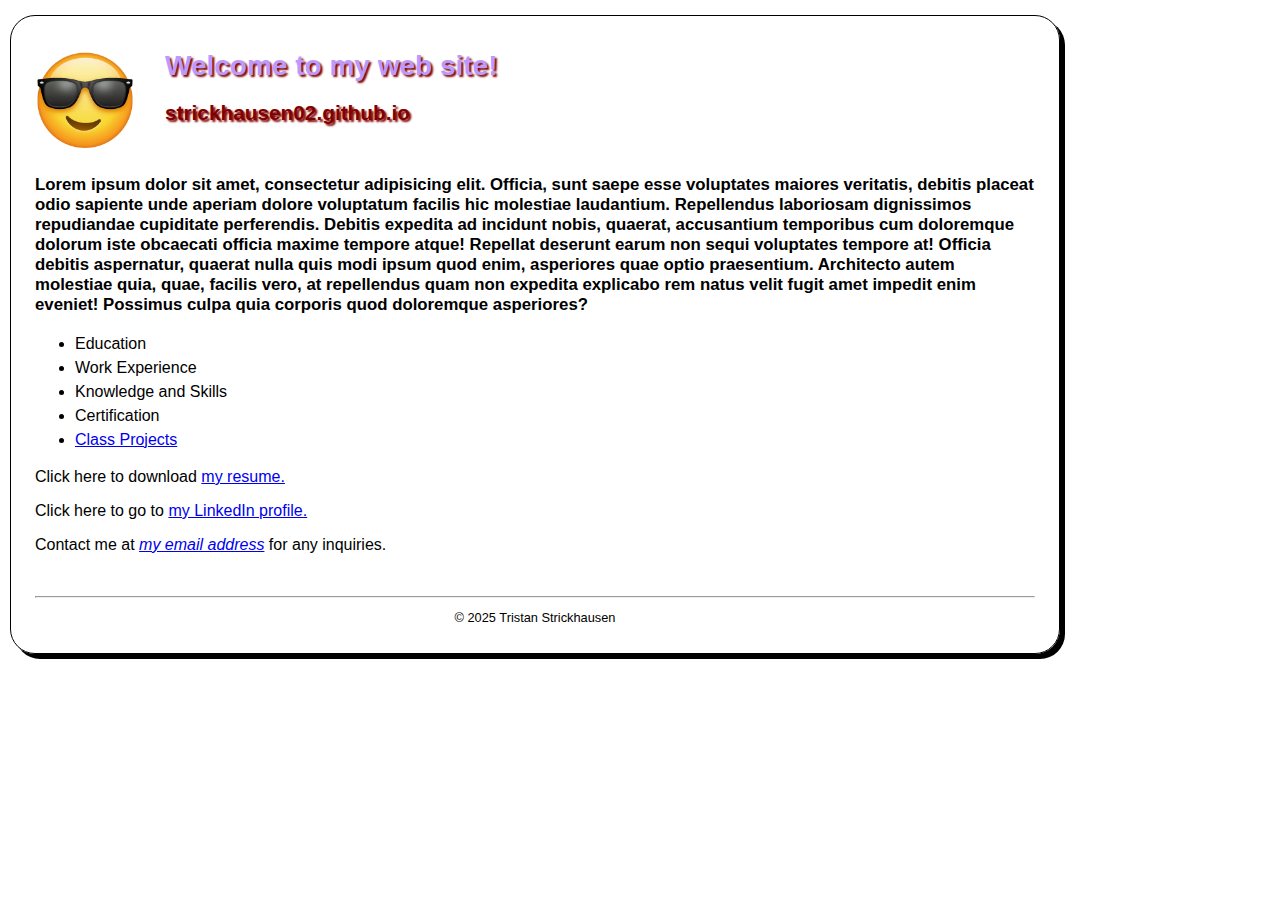
<file: index.html>
<!DOCTYPE html>
<html lang="en">
<head>
    <meta charset="UTF-8">
    <meta name="viewport" content="width=device-width, initial-scale=1.0">
    <meta name="description" content="Tristan Strickhausen's web site at SHSU">
    <meta name="keywords" content="Tristan Strickhausen, mis, coba, SHSU">
    <title>Tristan Strickhausen's web site </title>
    <link rel="stylesheet" href="styles/main.css">
</head>
<body>
    <header>
        <img src="images/sunglasssmiley.webp" alt="Tristan Strickhausen's picture" height="100">
        <h1 class="shadow">Welcome to my web site!</h1>
        <h2 class="shadow">strickhausen02.github.io</h2>
    </header>
    <main>   
        <h3>Lorem ipsum dolor sit amet, consectetur adipisicing elit. Officia, sunt saepe esse voluptates maiores veritatis, debitis placeat odio sapiente unde aperiam dolore voluptatum facilis hic molestiae laudantium. Repellendus laboriosam dignissimos repudiandae cupiditate perferendis. Debitis expedita ad incidunt nobis, quaerat, accusantium temporibus cum doloremque dolorum iste obcaecati officia maxime tempore atque! Repellat deserunt earum non sequi voluptates tempore at! Officia debitis aspernatur, quaerat nulla quis modi ipsum quod enim, asperiores quae optio praesentium. Architecto autem molestiae quia, quae, facilis vero, at repellendus quam non expedita explicabo rem natus velit fugit amet impedit enim eveniet! Possimus culpa quia corporis quod doloremque asperiores?</h3>
        <nav>
            <ul id="list">
                <li> Education</li>
                <li> Work Experience</li>
                <li> Knowledge and Skills</li>
                <li>Certification</li>
                <li><a href="#"> Class Projects</a></li>
            </ul>
        </nav>
     <div class="Contact"
        <p>Click here to download <a href="files/resume.docx">my resume.</a></p>
        <p>Click here to go to <a href="https://www.linkedin.com/in/tristan-strickhausen-ab6433347/" target="_blank">my LinkedIn profile.</a></p>
        <p>Contact me at <em><a href="mailto:strickhausen02@gmail.com">my email address</a></em> for any inquiries.</p>
     </div>
        <br>
        <hr>
    </main>
    <footer>
        <p class="copyright">&copy; 2025 Tristan Strickhausen</p>
    </footer>
</body>
</html>
</file>
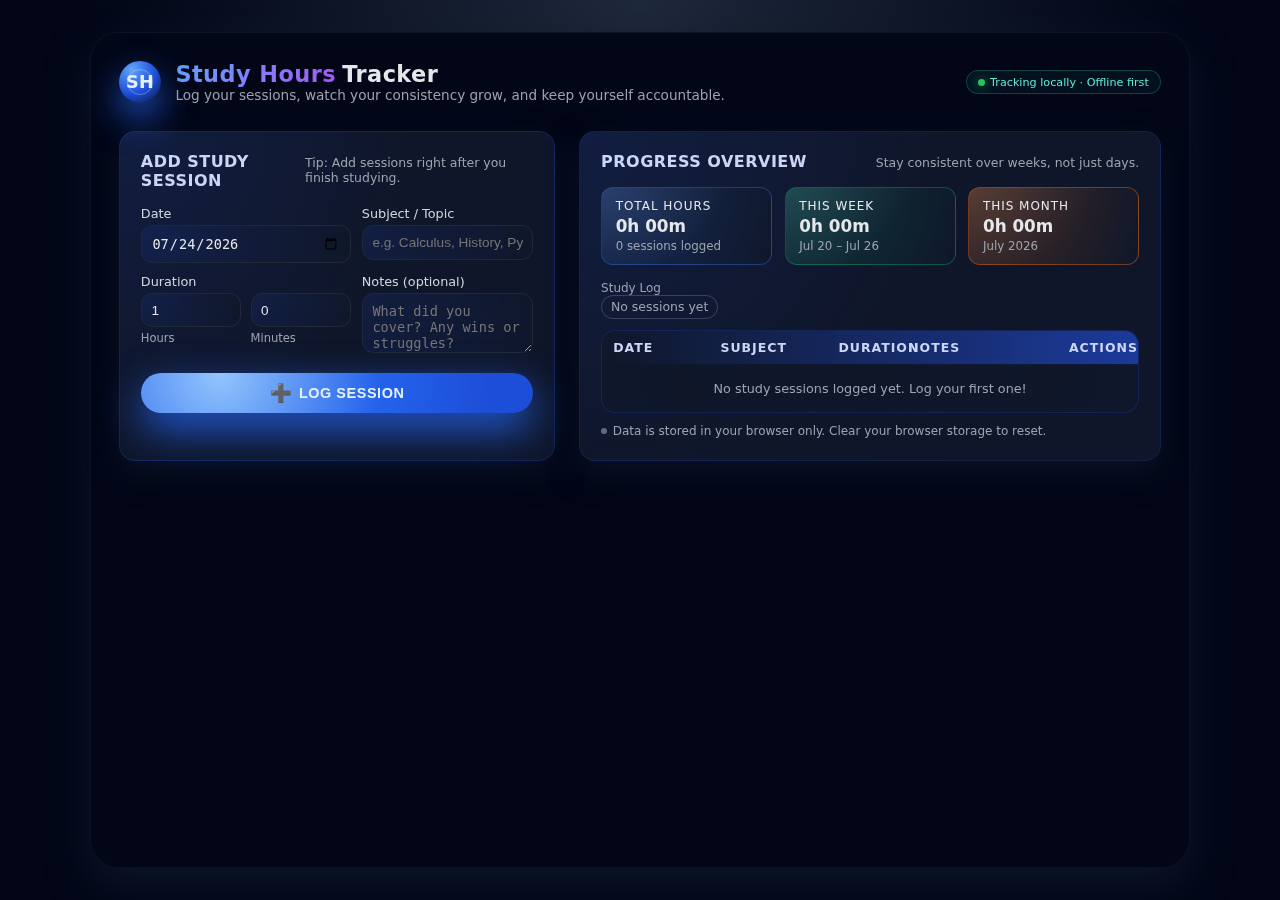
<file: agr.html>
<!DOCTYPE html>
<html lang="en">
<head>
  <meta charset="UTF-8" />
  <title>Study Hours Tracker</title>
  <meta name="viewport" content="width=device-width, initial-scale=1.0" />
  <style>
    :root {
      --bg: #0f172a;
      --bg-soft: #111827;
      --accent: #3b82f6;
      --accent-soft: rgba(59, 130, 246, 0.15);
      --accent-strong: #2563eb;
      --text: #e5e7eb;
      --muted: #9ca3af;
      --danger: #f97373;
      --border: #1f2937;
      --radius-lg: 1rem;
      --radius-md: 0.75rem;
      --shadow-soft: 0 18px 40px rgba(15, 23, 42, 0.85);
      --shadow-card: 0 12px 30px rgba(15, 23, 42, 0.7);
    }

    * {
      box-sizing: border-box;
    }

    body {
      margin: 0;
      font-family: system-ui, -apple-system, BlinkMacSystemFont, "SF Pro Text",
        "Segoe UI", sans-serif;
      background: radial-gradient(circle at top, #1e293b 0, #020617 50%);
      color: var(--text);
      min-height: 100vh;
      display: flex;
      justify-content: center;
      padding: 2rem 1rem;
    }

    .app {
      width: 100%;
      max-width: 1100px;
      background: linear-gradient(145deg, #020617 0%, #020617 40%, #020617 100%);
      border-radius: 1.75rem;
      box-shadow: var(--shadow-soft);
      padding: 1.75rem 1.75rem 2.25rem;
      border: 1px solid rgba(148, 163, 184, 0.08);
      backdrop-filter: blur(14px);
    }

    header {
      display: flex;
      align-items: center;
      justify-content: space-between;
      gap: 1rem;
      margin-bottom: 1.75rem;
    }

    .title-block {
      display: flex;
      align-items: center;
      gap: 0.9rem;
    }

    .logo-circle {
      width: 42px;
      height: 42px;
      border-radius: 999px;
      background: radial-gradient(circle at 30% 20%, #60a5fa, #1d4ed8 55%, #0b1120 100%);
      display: flex;
      align-items: center;
      justify-content: center;
      box-shadow: 0 16px 35px rgba(37, 99, 235, 0.8);
      position: relative;
      overflow: hidden;
    }

    .logo-circle::after {
      content: "";
      position: absolute;
      inset: 8px;
      border-radius: inherit;
      border: 1px solid rgba(248, 250, 252, 0.35);
      opacity: 0.9;
    }

    .logo-circle span {
      font-weight: 700;
      font-size: 1.1rem;
      color: #e5f0ff;
      letter-spacing: 0.02em;
      z-index: 1;
    }

    h1 {
      margin: 0;
      font-size: 1.4rem;
      letter-spacing: 0.02em;
      display: flex;
      align-items: center;
      gap: 0.4rem;
    }

    h1 span.highlight {
      background: linear-gradient(135deg, #60a5fa, #a855f7);
      -webkit-background-clip: text;
      color: transparent;
    }

    header p {
      margin: 0;
      font-size: 0.85rem;
      color: var(--muted);
    }

    .badge {
      padding: 0.3rem 0.7rem;
      border-radius: 999px;
      background: rgba(15, 118, 110, 0.1);
      color: #5eead4;
      font-size: 0.7rem;
      border: 1px solid rgba(45, 212, 191, 0.25);
      display: inline-flex;
      align-items: center;
      gap: 0.3rem;
      white-space: nowrap;
    }

    .badge-dot {
      width: 7px;
      height: 7px;
      border-radius: 999px;
      background: #22c55e;
      box-shadow: 0 0 12px rgba(34, 197, 94, 0.9);
    }

    main {
      display: grid;
      grid-template-columns: minmax(0, 1.2fr) minmax(0, 1.6fr);
      gap: 1.5rem;
    }

    @media (max-width: 860px) {
      main {
        grid-template-columns: minmax(0, 1fr);
      }

      header {
        flex-direction: column;
        align-items: flex-start;
      }
    }

    .card {
      background: radial-gradient(circle at top left, rgba(30, 64, 175, 0.18), transparent 55%),
                  rgba(15, 23, 42, 0.97);
      border-radius: var(--radius-lg);
      padding: 1.25rem 1.3rem 1.35rem;
      border: 1px solid rgba(30, 64, 175, 0.35);
      box-shadow: var(--shadow-card);
    }

    .card-ghost {
      background: radial-gradient(circle at top left, rgba(30, 64, 175, 0.18), transparent 55%),
                  rgba(15, 23, 42, 0.97);
      border-radius: var(--radius-lg);
      padding: 1.25rem 1.3rem 1.35rem;
      border: 1px solid rgba(30, 64, 175, 0.25);
      box-shadow: var(--shadow-card);
    }

    .card-header {
      display: flex;
      align-items: baseline;
      justify-content: space-between;
      margin-bottom: 1rem;
      gap: 1rem;
    }

    .card-header h2 {
      margin: 0;
      font-size: 1rem;
      letter-spacing: 0.03em;
      text-transform: uppercase;
      color: #cbd5f5;
    }

    .card-header span.helper {
      font-size: 0.78rem;
      color: var(--muted);
    }

    form {
      display: flex;
      flex-direction: column;
      gap: 0.7rem;
      margin-top: 0.25rem;
    }

    .field-group {
      display: grid;
      grid-template-columns: 1.1fr 0.9fr;
      gap: 0.7rem;
    }

    @media (max-width: 600px) {
      .field-group {
        grid-template-columns: 1fr;
      }
    }

    label {
      display: block;
      font-size: 0.8rem;
      margin-bottom: 0.25rem;
      color: #d1d5db;
    }

    input, textarea, select {
      width: 100%;
      padding: 0.55rem 0.6rem;
      border-radius: 0.7rem;
      border: 1px solid var(--border);
      background: radial-gradient(circle at top left, rgba(30, 64, 175, 0.18), rgba(15, 23, 42, 0.98));
      color: var(--text);
      font-size: 0.85rem;
      outline: none;
      transition: border 0.16s ease, box-shadow 0.16s ease, background 0.16s ease;
    }

    input:focus,
    textarea:focus,
    select:focus {
      border-color: var(--accent);
      box-shadow: 0 0 0 1px rgba(59, 130, 246, 0.4);
      background: radial-gradient(circle at top left, rgba(30, 64, 175, 0.3), rgba(15, 23, 42, 1));
    }

    textarea {
      resize: vertical;
      min-height: 60px;
      max-height: 150px;
    }

    .inline-inputs {
      display: grid;
      grid-template-columns: 1fr 1fr;
      gap: 0.6rem;
    }

    .inline-inputs small {
      font-size: 0.72rem;
      color: var(--muted);
    }

    button {
      border: none;
      cursor: pointer;
      font-size: 0.9rem;
    }

    .btn-primary {
      margin-top: 0.3rem;
      padding: 0.6rem 0.9rem;
      border-radius: 999px;
      background: radial-gradient(circle at 20% 0, #93c5fd, #2563eb 50%, #1d4ed8 85%);
      color: #e5f1ff;
      font-weight: 600;
      letter-spacing: 0.04em;
      text-transform: uppercase;
      display: inline-flex;
      align-items: center;
      justify-content: center;
      gap: 0.4rem;
      box-shadow: 0 16px 40px rgba(37, 99, 235, 0.9);
      transition: transform 0.12s ease, box-shadow 0.12s ease, filter 0.12s ease;
    }

    .btn-primary:hover {
      transform: translateY(-1px);
      box-shadow: 0 22px 45px rgba(37, 99, 235, 1);
      filter: brightness(1.03);
    }

    .btn-primary:active {
      transform: translateY(0);
      box-shadow: 0 10px 28px rgba(37, 99, 235, 0.85);
      filter: brightness(0.98);
    }

    .btn-primary span.icon {
      font-size: 1.1rem;
      translate: 0 0.5px;
    }

    .stats-grid {
      display: grid;
      grid-template-columns: repeat(3, minmax(0, 1fr));
      gap: 0.8rem;
      margin-bottom: 1rem;
    }

    @media (max-width: 600px) {
      .stats-grid {
        grid-template-columns: repeat(2, minmax(0, 1fr));
      }
    }

    .stat-card {
      border-radius: var(--radius-md);
      padding: 0.7rem 0.85rem;
      background: radial-gradient(circle at top left, rgba(59, 130, 246, 0.2), rgba(15, 23, 42, 1));
      border: 1px solid rgba(59, 130, 246, 0.35);
      display: flex;
      flex-direction: column;
      gap: 0.1rem;
      min-height: 70px;
      position: relative;
      overflow: hidden;
    }

    .stat-card:nth-child(2) {
      background: radial-gradient(circle at top left, rgba(16, 185, 129, 0.22), rgba(15, 23, 42, 1));
      border-color: rgba(16, 185, 129, 0.35);
    }

    .stat-card:nth-child(3) {
      background: radial-gradient(circle at top left, rgba(249, 115, 22, 0.25), rgba(15, 23, 42, 1));
      border-color: rgba(249, 115, 22, 0.4);
    }

    .stat-label {
      font-size: 0.75rem;
      color: #e5e7eb;
      letter-spacing: 0.08em;
      text-transform: uppercase;
    }

    .stat-value {
      font-size: 1.05rem;
      font-weight: 600;
      margin-top: 0.1rem;
    }

    .stat-sub {
      font-size: 0.74rem;
      color: var(--muted);
      margin-top: 0.05rem;
    }

    .stat-card::after {
      content: "";
      position: absolute;
      inset: -40px;
      background: radial-gradient(circle at 10% -10%, rgba(248, 250, 252, 0.2), transparent 55%);
      opacity: 0.6;
      pointer-events: none;
    }

    .log-header {
      display: flex;
      align-items: center;
      justify-content: space-between;
      gap: 0.75rem;
      margin-bottom: 0.7rem;
    }

    .log-header-right {
      display: flex;
      align-items: center;
      gap: 0.6rem;
      flex-wrap: wrap;
      justify-content: flex-end;
    }

    .pill {
      font-size: 0.78rem;
      padding: 0.22rem 0.55rem;
      border-radius: 999px;
      border: 1px solid rgba(148, 163, 184, 0.3);
      color: var(--muted);
    }

    .small-label {
      font-size: 0.75rem;
      color: var(--muted);
    }

    .log {
      border-radius: 0.9rem;
      border: 1px solid rgba(30, 64, 175, 0.35);
      overflow: hidden;
      background: radial-gradient(circle at top, rgba(15, 23, 42, 0.95), rgba(15, 23, 42, 1));
      max-height: 430px;
      display: flex;
      flex-direction: column;
    }

    .log table {
      width: 100%;
      border-collapse: collapse;
      font-size: 0.8rem;
    }

    .log thead {
      background: linear-gradient(90deg, rgba(15, 23, 42, 1), rgba(30, 64, 175, 0.85));
    }

    .log th,
    .log td {
      padding: 0.55rem 0.7rem;
      text-align: left;
      border-bottom: 1px solid rgba(15, 23, 42, 0.9);
    }

    .log th {
      font-weight: 600;
      font-size: 0.78rem;
      color: #cbd5f5;
      letter-spacing: 0.08em;
      text-transform: uppercase;
    }

    .log tbody {
      display: block;
      overflow-y: auto;
      max-height: 380px;
    }

    .log thead,
    .log tbody tr {
      display: table;
      width: 100%;
      table-layout: fixed;
    }

    .log tbody tr:nth-child(even) {
      background: rgba(15, 23, 42, 0.9);
    }

    .log tbody tr:nth-child(odd) {
      background: rgba(15, 23, 42, 0.97);
    }

    .log-empty {
      text-align: center;
      padding: 1rem 0.75rem;
      font-size: 0.8rem;
      color: var(--muted);
    }

    .tag {
      display: inline-flex;
      align-items: center;
      justify-content: center;
      padding: 0.1rem 0.5rem;
      border-radius: 999px;
      background: rgba(30, 64, 175, 0.25);
      color: #bfdbfe;
      font-size: 0.72rem;
      max-width: 100%;
      white-space: nowrap;
      overflow: hidden;
      text-overflow: ellipsis;
    }

    .btn-delete {
      padding: 0.25rem 0.55rem;
      border-radius: 999px;
      background: rgba(239, 68, 68, 0.1);
      border: 1px solid rgba(239, 68, 68, 0.5);
      color: #fecaca;
      font-size: 0.75rem;
      display: inline-flex;
      align-items: center;
      gap: 0.2rem;
      white-space: nowrap;
      transition: background 0.12s ease, transform 0.12s ease, box-shadow 0.12s ease;
    }

    .btn-delete:hover {
      background: rgba(239, 68, 68, 0.22);
      transform: translateY(-0.5px);
      box-shadow: 0 8px 20px rgba(239, 68, 68, 0.4);
    }

    .btn-delete:active {
      transform: translateY(0);
      box-shadow: none;
    }

    .btn-delete span.icon {
      font-size: 0.85rem;
    }

    .notes-cell {
      font-size: 0.72rem;
      color: var(--muted);
      max-width: 230px;
      white-space: nowrap;
      overflow: hidden;
      text-overflow: ellipsis;
    }

    .footer-note {
      margin-top: 0.7rem;
      font-size: 0.75rem;
      color: var(--muted);
      display: flex;
      align-items: center;
      gap: 0.35rem;
    }

    .dot-muted {
      width: 6px;
      height: 6px;
      border-radius: 999px;
      background: rgba(148, 163, 184, 0.6);
    }
  </style>
</head>
<body>
  <div class="app">
    <header>
      <div class="title-block">
        <div class="logo-circle">
          <span>SH</span>
        </div>
        <div>
          <h1>
            <span class="highlight">Study Hours</span> Tracker
          </h1>
          <p>Log your sessions, watch your consistency grow, and keep yourself accountable.</p>
        </div>
      </div>
      <div class="badge">
        <div class="badge-dot"></div>
        Tracking locally · Offline first
      </div>
    </header>

    <main>
      <!-- LEFT: Add Session -->
      <section class="card">
        <div class="card-header">
          <h2>Add Study Session</h2>
          <span class="helper">Tip: Add sessions right after you finish studying.</span>
        </div>
        <form id="session-form">
          <div class="field-group">
            <div>
              <label for="date">Date</label>
              <input type="date" id="date" required />
            </div>
            <div>
              <label for="subject">Subject / Topic</label>
              <input type="text" id="subject" placeholder="e.g. Calculus, History, Python" />
            </div>
          </div>

          <div class="field-group">
            <div>
              <label>Duration</label>
              <div class="inline-inputs">
                <div>
                  <input type="number" id="hours" min="0" value="1" />
                  <small>Hours</small>
                </div>
                <div>
                  <input type="number" id="minutes" min="0" max="59" value="0" />
                  <small>Minutes</small>
                </div>
              </div>
            </div>
            <div>
              <label for="notes">Notes (optional)</label>
              <textarea id="notes" placeholder="What did you cover? Any wins or struggles?"></textarea>
            </div>
          </div>

          <button type="submit" class="btn-primary">
            <span class="icon">➕</span>
            <span>Log Session</span>
          </button>
        </form>
      </section>

      <!-- RIGHT: Stats + Log -->
      <section class="card-ghost">
        <div class="card-header">
          <h2>Progress Overview</h2>
          <span class="helper">Stay consistent over weeks, not just days.</span>
        </div>

        <div class="stats-grid">
          <div class="stat-card">
            <div class="stat-label">Total Hours</div>
            <div class="stat-value" id="stat-total">0h 00m</div>
            <div class="stat-sub" id="stat-total-sessions">0 sessions logged</div>
          </div>
          <div class="stat-card">
            <div class="stat-label">This Week</div>
            <div class="stat-value" id="stat-week">0h 00m</div>
            <div class="stat-sub" id="stat-week-range">–</div>
          </div>
          <div class="stat-card">
            <div class="stat-label">This Month</div>
            <div class="stat-value" id="stat-month">0h 00m</div>
            <div class="stat-sub" id="stat-month-label">–</div>
          </div>
        </div>

        <div class="log-header">
          <div>
            <div class="small-label">Study Log</div>
            <div class="pill" id="log-count-pill">No sessions yet</div>
          </div>
        </div>

        <div class="log">
          <table>
            <thead>
              <tr>
                <th style="width: 20%;">Date</th>
                <th style="width: 22%;">Subject</th>
                <th style="width: 13%;">Duration</th>
                <th style="width: 30%;">Notes</th>
                <th style="width: 15%; text-align: right;">Actions</th>
              </tr>
            </thead>
            <tbody id="log-body">
              <!-- Rows will be injected here -->
            </tbody>
          </table>
          <div class="log-empty" id="log-empty">No study sessions logged yet. Log your first one!</div>
        </div>

        <div class="footer-note">
          <span class="dot-muted"></span>
          Data is stored in your browser only. Clear your browser storage to reset.
        </div>
      </section>
    </main>
  </div>

  <script>
    const STORAGE_KEY = "studySessions_v1";

    const dateInput = document.getElementById("date");
    const subjectInput = document.getElementById("subject");
    const hoursInput = document.getElementById("hours");
    const minutesInput = document.getElementById("minutes");
    const notesInput = document.getElementById("notes");
    const form = document.getElementById("session-form");
    const logBody = document.getElementById("log-body");
    const logEmpty = document.getElementById("log-empty");
    const logCountPill = document.getElementById("log-count-pill");

    const statTotal = document.getElementById("stat-total");
    const statTotalSessions = document.getElementById("stat-total-sessions");
    const statWeek = document.getElementById("stat-week");
    const statWeekRange = document.getElementById("stat-week-range");
    const statMonth = document.getElementById("stat-month");
    const statMonthLabel = document.getElementById("stat-month-label");

    function getTodayISO() {
      const today = new Date();
      const year = today.getFullYear();
      const month = String(today.getMonth() + 1).padStart(2, "0");
      const day = String(today.getDate()).padStart(2, "0");
      return `${year}-${month}-${day}`;
    }

    dateInput.value = getTodayISO();

    function loadSessions() {
      try {
        const stored = localStorage.getItem(STORAGE_KEY);
        return stored ? JSON.parse(stored) : [];
      } catch (e) {
        console.error("Failed to parse stored sessions", e);
        return [];
      }
    }

    function saveSessions(sessions) {
      localStorage.setItem(STORAGE_KEY, JSON.stringify(sessions));
    }

    function minutesToLabel(totalMinutes) {
      const h = Math.floor(totalMinutes / 60);
      const m = totalMinutes % 60;
      return `${h}h ${String(m).padStart(2, "0")}m`;
    }

    function formatDate(dateStr) {
      // dateStr is YYYY-MM-DD
      const [y, m, d] = dateStr.split("-").map(Number);
      const dt = new Date(y, m - 1, d);
      const options = { month: "short", day: "numeric" };
      return dt.toLocaleDateString(undefined, options);
    }

    function formatFullDate(dateStr) {
      const [y, m, d] = dateStr.split("-").map(Number);
      const dt = new Date(y, m - 1, d);
      const options = { month: "short", day: "numeric", year: "numeric" };
      return dt.toLocaleDateString(undefined, options);
    }

    function computeStats(sessions) {
      let totalMinutes = 0;
      let weekMinutes = 0;
      let monthMinutes = 0;

      const now = new Date();
      const currentYear = now.getFullYear();
      const currentMonth = now.getMonth();

      const dayOfWeek = now.getDay(); // 0 (Sun) - 6 (Sat)
      const diffToMonday = (dayOfWeek + 6) % 7;
      const monday = new Date(now);
      monday.setDate(now.getDate() - diffToMonday);
      monday.setHours(0, 0, 0, 0);

      const sunday = new Date(monday);
      sunday.setDate(monday.getDate() + 6);
      sunday.setHours(23, 59, 59, 999);

      sessions.forEach((s) => {
        const minutes = s.minutes || 0;
        totalMinutes += minutes;

        if (s.date) {
          const [y, m, d] = s.date.split("-").map(Number);
          const dt = new Date(y, m - 1, d);

          if (dt >= monday && dt <= sunday) {
            weekMinutes += minutes;
          }

          if (dt.getFullYear() === currentYear && dt.getMonth() === currentMonth) {
            monthMinutes += minutes;
          }
        }
      });

      statTotal.textContent = minutesToLabel(totalMinutes);
      statTotalSessions.textContent =
        sessions.length === 1 ? "1 session logged" : `${sessions.length} sessions logged`;

      statWeek.textContent = minutesToLabel(weekMinutes);
      statWeekRange.textContent = `${monday.toLocaleDateString(undefined, {
        month: "short",
        day: "numeric",
      })} – ${sunday.toLocaleDateString(undefined, {
        month: "short",
        day: "numeric",
      })}`;

      statMonth.textContent = minutesToLabel(monthMinutes);
      statMonthLabel.textContent = now.toLocaleDateString(undefined, {
        month: "long",
        year: "numeric",
      });
    }

    function renderSessions() {
      const sessions = loadSessions();
      logBody.innerHTML = "";

      if (!sessions.length) {
        logEmpty.style.display = "block";
        logCountPill.textContent = "No sessions yet";
        computeStats([]);
        return;
      }

      logEmpty.style.display = "none";

      const sorted = sessions.slice().sort((a, b) => {
        if (a.date === b.date) {
          return (a.createdAt || 0) - (b.createdAt || 0);
        }
        return a.date < b.date ? 1 : -1;
      });

      sorted.forEach((session, index) => {
        const tr = document.createElement("tr");

        const dateTd = document.createElement("td");
        dateTd.textContent = formatFullDate(session.date);
        tr.appendChild(dateTd);

        const subjectTd = document.createElement("td");
        const subjectTag = document.createElement("div");
        subjectTag.className = "tag";
        subjectTag.title = session.subject || "";
        subjectTag.textContent = session.subject || "—";
        subjectTd.appendChild(subjectTag);
        tr.appendChild(subjectTd);

        const durationTd = document.createElement("td");
        durationTd.textContent = minutesToLabel(session.minutes || 0);
        tr.appendChild(durationTd);

        const notesTd = document.createElement("td");
        const notesDiv = document.createElement("div");
        notesDiv.className = "notes-cell";
        notesDiv.title = session.notes || "";
        notesDiv.textContent = session.notes || "—";
        notesTd.appendChild(notesDiv);
        tr.appendChild(notesTd);

        const actionsTd = document.createElement("td");
        actionsTd.style.textAlign = "right";
        const delBtn = document.createElement("button");
        delBtn.className = "btn-delete";
        delBtn.innerHTML = '<span class="icon">🗑️</span><span>Delete</span>';
        delBtn.addEventListener("click", () => deleteSession(session.id));
        actionsTd.appendChild(delBtn);
        tr.appendChild(actionsTd);

        logBody.appendChild(tr);
      });

      const count = sessions.length;
      logCountPill.textContent =
        count === 1 ? "1 session logged" : `${count} sessions logged`;

      computeStats(sessions);
    }

    function deleteSession(id) {
      const sessions = loadSessions();
      const next = sessions.filter((s) => s.id !== id);
      saveSessions(next);
      renderSessions();
    }

    form.addEventListener("submit", (e) => {
      e.preventDefault();

      const date = dateInput.value || getTodayISO();
      const subject = subjectInput.value.trim();
      const hours = parseInt(hoursInput.value || "0", 10) || 0;
      const minutes = parseInt(minutesInput.value || "0", 10) || 0;
      const notes = notesInput.value.trim();

      if (hours < 0 || minutes < 0 || minutes > 59) {
        alert("Please enter a valid duration (minutes between 0 and 59).");
        return;
      }

      const totalMinutes = hours * 60 + minutes;
      if (totalMinutes <= 0) {
        alert("Duration must be greater than zero.");
        return;
      }

      const sessions = loadSessions();

      const session = {
        id: `${Date.now()}_${Math.random().toString(36).slice(2, 7)}`,
        date,
        subject,
        minutes: totalMinutes,
        notes,
        createdAt: Date.now(),
      };

      sessions.push(session);
      saveSessions(sessions);

      subjectInput.value = "";
      notesInput.value = "";
      hoursInput.value = "1";
      minutesInput.value = "0";

      renderSessions();
    });

    renderSessions();
  </script>
</body>
</html>
</file>
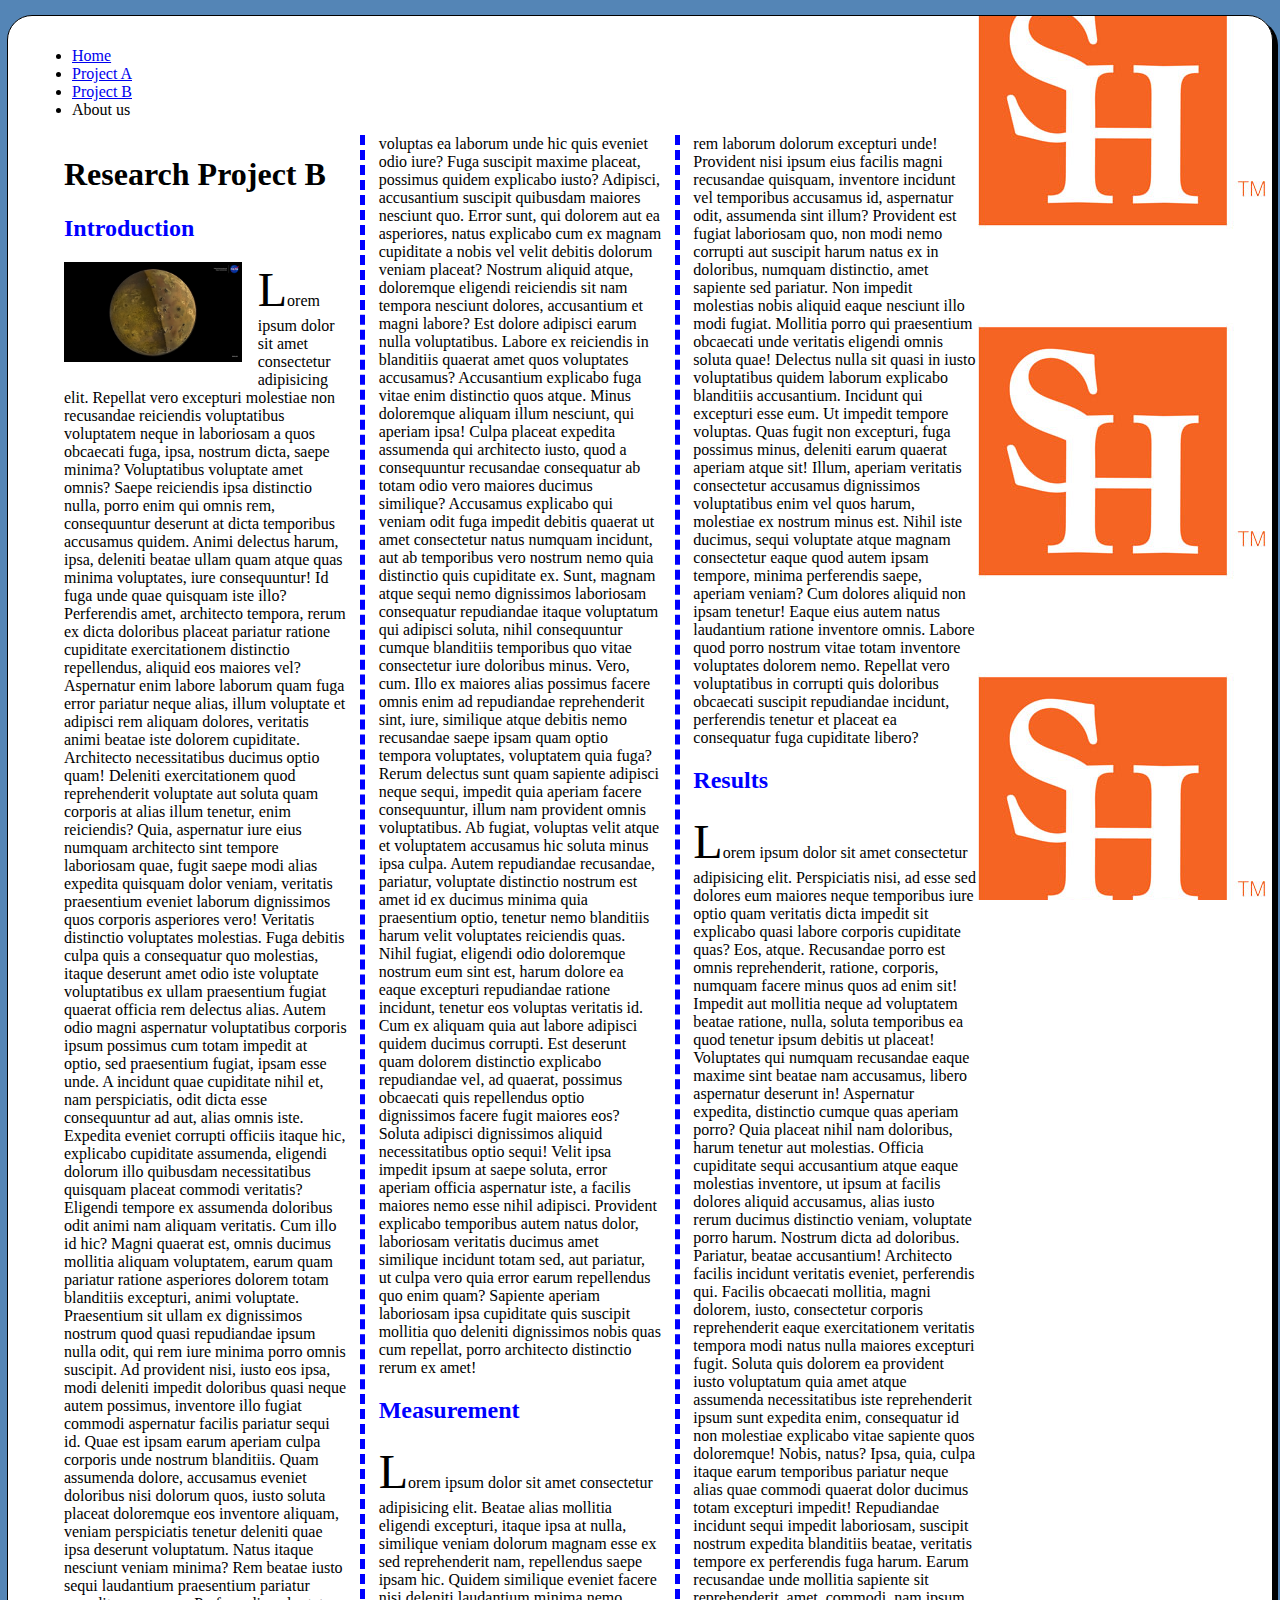
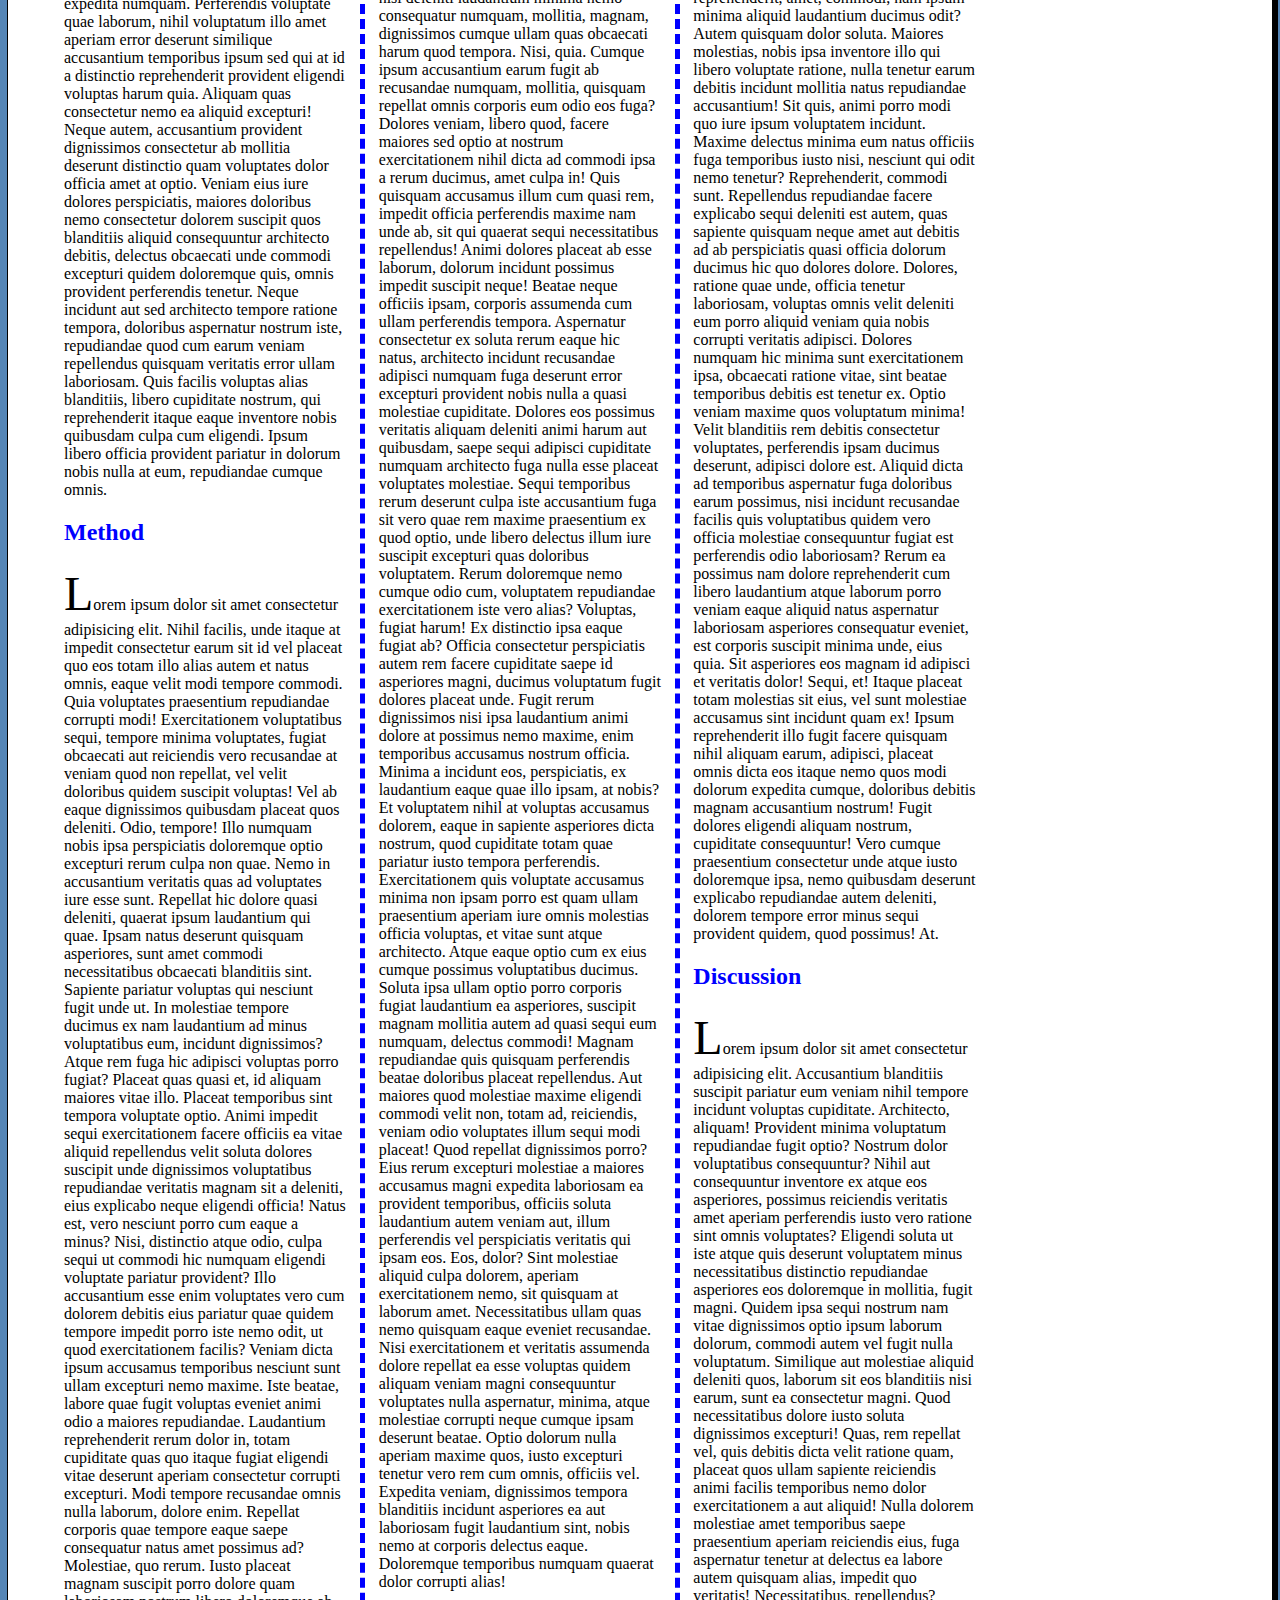
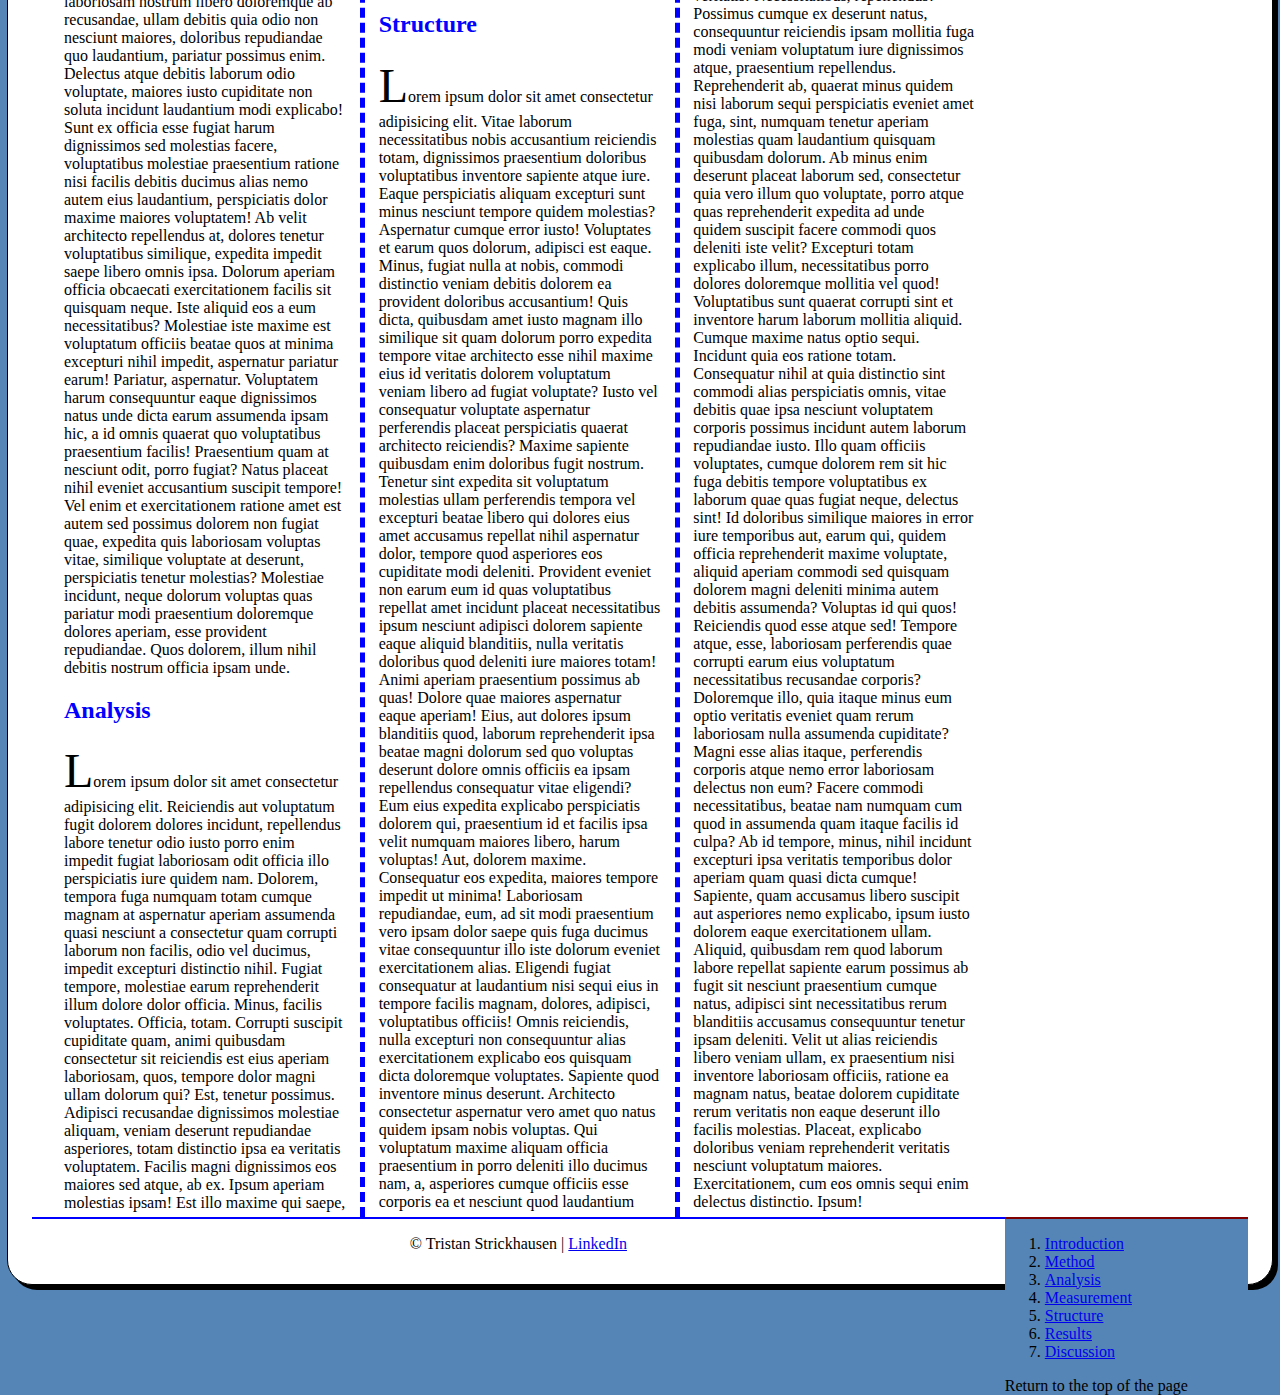
<file: exam.html>
<!DOCTYPE html>
<html lang="en">
<head>
    <meta charset="UTF-8">
    <meta name="viewport" content="width=device-width, initial-scale=1.0">
    <title>Document</title>
    <link rel="stylesheet" href="styles/exam.css">
</head>
<body>
    <nav>
        <ul class="menu">
            <li><a href="index.html">Home</a></li>
            <li><a href="project.html">Project A</a></li>
            <li><a href="exam.html" class="current">Project B</a></li>
            <li><a>About us</a></li>
            </ul>
        </nav>
    <article>
        <h1>Research Project B</h1>
        <h2 id="introduction">Introduction</h2>
        <img src="images/Nasaio.webp" alt="Nasa io" height="100">
        <p>Lorem ipsum dolor sit amet consectetur adipisicing elit. Repellat vero excepturi molestiae non recusandae reiciendis voluptatibus voluptatem neque in laboriosam a quos obcaecati fuga, ipsa, nostrum dicta, saepe minima? Voluptatibus voluptate amet omnis? Saepe reiciendis ipsa distinctio nulla, porro enim qui omnis rem, consequuntur deserunt at dicta temporibus accusamus quidem. Animi delectus harum, ipsa, deleniti beatae ullam quam atque quas minima voluptates, iure consequuntur! Id fuga unde quae quisquam iste illo? Perferendis amet, architecto tempora, rerum ex dicta doloribus placeat pariatur ratione cupiditate exercitationem distinctio repellendus, aliquid eos maiores vel? Aspernatur enim labore laborum quam fuga error pariatur neque alias, illum voluptate et adipisci rem aliquam dolores, veritatis animi beatae iste dolorem cupiditate. Architecto necessitatibus ducimus optio quam! Deleniti exercitationem quod reprehenderit voluptate aut soluta quam corporis at alias illum tenetur, enim reiciendis? Quia, aspernatur iure eius numquam architecto sint tempore laboriosam quae, fugit saepe modi alias expedita quisquam dolor veniam, veritatis praesentium eveniet laborum dignissimos quos corporis asperiores vero! Veritatis distinctio voluptates molestias. Fuga debitis culpa quis a consequatur quo molestias, itaque deserunt amet odio iste voluptate voluptatibus ex ullam praesentium fugiat quaerat officia rem delectus alias. Autem odio magni aspernatur voluptatibus corporis ipsum possimus cum totam impedit at optio, sed praesentium fugiat, ipsam esse unde. A incidunt quae cupiditate nihil et, nam perspiciatis, odit dicta esse consequuntur ad aut, alias omnis iste. Expedita eveniet corrupti officiis itaque hic, explicabo cupiditate assumenda, eligendi dolorum illo quibusdam necessitatibus quisquam placeat commodi veritatis? Eligendi tempore ex assumenda doloribus odit animi nam aliquam veritatis. Cum illo id hic? Magni quaerat est, omnis ducimus mollitia aliquam voluptatem, earum quam pariatur ratione asperiores dolorem totam blanditiis excepturi, animi voluptate. Praesentium sit ullam ex dignissimos nostrum quod quasi repudiandae ipsum nulla odit, qui rem iure minima porro omnis suscipit. Ad provident nisi, iusto eos ipsa, modi deleniti impedit doloribus quasi neque autem possimus, inventore illo fugiat commodi aspernatur facilis pariatur sequi id. Quae est ipsam earum aperiam culpa corporis unde nostrum blanditiis. Quam assumenda dolore, accusamus eveniet doloribus nisi dolorum quos, iusto soluta placeat doloremque eos inventore aliquam, veniam perspiciatis tenetur deleniti quae ipsa deserunt voluptatum. Natus itaque nesciunt veniam minima? Rem beatae iusto sequi laudantium praesentium pariatur expedita numquam. Perferendis voluptate quae laborum, nihil voluptatum illo amet aperiam error deserunt similique accusantium temporibus ipsum sed qui at id a distinctio reprehenderit provident eligendi voluptas harum quia. Aliquam quas consectetur nemo ea aliquid excepturi! Neque autem, accusantium provident dignissimos consectetur ab mollitia deserunt distinctio quam voluptates dolor officia amet at optio. Veniam eius iure dolores perspiciatis, maiores doloribus nemo consectetur dolorem suscipit quos blanditiis aliquid consequuntur architecto debitis, delectus obcaecati unde commodi excepturi quidem doloremque quis, omnis provident perferendis tenetur. Neque incidunt aut sed architecto tempore ratione tempora, doloribus aspernatur nostrum iste, repudiandae quod cum earum veniam repellendus quisquam veritatis error ullam laboriosam. Quis facilis voluptas alias blanditiis, libero cupiditate nostrum, qui reprehenderit itaque eaque inventore nobis quibusdam culpa cum eligendi. Ipsum libero officia provident pariatur in dolorum nobis nulla at eum, repudiandae cumque omnis.</p>
        <h2 id="method">Method</h2>
        <p>Lorem ipsum dolor sit amet consectetur adipisicing elit. Nihil facilis, unde itaque at impedit consectetur earum sit id vel placeat quo eos totam illo alias autem et natus omnis, eaque velit modi tempore commodi. Quia voluptates praesentium repudiandae corrupti modi! Exercitationem voluptatibus sequi, tempore minima voluptates, fugiat obcaecati aut reiciendis vero recusandae at veniam quod non repellat, vel velit doloribus quidem suscipit voluptas! Vel ab eaque dignissimos quibusdam placeat quos deleniti. Odio, tempore! Illo numquam nobis ipsa perspiciatis doloremque optio excepturi rerum culpa non quae. Nemo in accusantium veritatis quas ad voluptates iure esse sunt. Repellat hic dolore quasi deleniti, quaerat ipsum laudantium qui quae. Ipsam natus deserunt quisquam asperiores, sunt amet commodi necessitatibus obcaecati blanditiis sint. Sapiente pariatur voluptas qui nesciunt fugit unde ut. In molestiae tempore ducimus ex nam laudantium ad minus voluptatibus eum, incidunt dignissimos? Atque rem fuga hic adipisci voluptas porro fugiat? Placeat quas quasi et, id aliquam maiores vitae illo. Placeat temporibus sint tempora voluptate optio. Animi impedit sequi exercitationem facere officiis ea vitae aliquid repellendus velit soluta dolores suscipit unde dignissimos voluptatibus repudiandae veritatis magnam sit a deleniti, eius explicabo neque eligendi officia! Natus est, vero nesciunt porro cum eaque a minus? Nisi, distinctio atque odio, culpa sequi ut commodi hic numquam eligendi voluptate pariatur provident? Illo accusantium esse enim voluptates vero cum dolorem debitis eius pariatur quae quidem tempore impedit porro iste nemo odit, ut quod exercitationem facilis? Veniam dicta ipsum accusamus temporibus nesciunt sunt ullam excepturi nemo maxime. Iste beatae, labore quae fugit voluptas eveniet animi odio a maiores repudiandae. Laudantium reprehenderit rerum dolor in, totam cupiditate quas quo itaque fugiat eligendi vitae deserunt aperiam consectetur corrupti excepturi. Modi tempore recusandae omnis nulla laborum, dolore enim. Repellat corporis quae tempore eaque saepe consequatur natus amet possimus ad? Molestiae, quo rerum. Iusto placeat magnam suscipit porro dolore quam laboriosam nostrum libero doloremque ab recusandae, ullam debitis quia odio non nesciunt maiores, doloribus repudiandae quo laudantium, pariatur possimus enim. Delectus atque debitis laborum odio voluptate, maiores iusto cupiditate non soluta incidunt laudantium modi explicabo! Sunt ex officia esse fugiat harum dignissimos sed molestias facere, voluptatibus molestiae praesentium ratione nisi facilis debitis ducimus alias nemo autem eius laudantium, perspiciatis dolor maxime maiores voluptatem! Ab velit architecto repellendus at, dolores tenetur voluptatibus similique, expedita impedit saepe libero omnis ipsa. Dolorum aperiam officia obcaecati exercitationem facilis sit quisquam neque. Iste aliquid eos a eum necessitatibus? Molestiae iste maxime est voluptatum officiis beatae quos at minima excepturi nihil impedit, aspernatur pariatur earum! Pariatur, aspernatur. Voluptatem harum consequuntur eaque dignissimos natus unde dicta earum assumenda ipsam hic, a id omnis quaerat quo voluptatibus praesentium facilis! Praesentium quam at nesciunt odit, porro fugiat? Natus placeat nihil eveniet accusantium suscipit tempore! Vel enim et exercitationem ratione amet est autem sed possimus dolorem non fugiat quae, expedita quis laboriosam voluptas vitae, similique voluptate at deserunt, perspiciatis tenetur molestias? Molestiae incidunt, neque dolorum voluptas quas pariatur modi praesentium doloremque dolores aperiam, esse provident repudiandae. Quos dolorem, illum nihil debitis nostrum officia ipsam unde.</p>
        <h2 id="analysis">Analysis</h2>
        <p>Lorem ipsum dolor sit amet consectetur adipisicing elit. Reiciendis aut voluptatum fugit dolorem dolores incidunt, repellendus labore tenetur odio iusto porro enim impedit fugiat laboriosam odit officia illo perspiciatis iure quidem nam. Dolorem, tempora fuga numquam totam cumque magnam at aspernatur aperiam assumenda quasi nesciunt a consectetur quam corrupti laborum non facilis, odio vel ducimus, impedit excepturi distinctio nihil. Fugiat tempore, molestiae earum reprehenderit illum dolore dolor officia. Minus, facilis voluptates. Officia, totam. Corrupti suscipit cupiditate quam, animi quibusdam consectetur sit reiciendis est eius aperiam laboriosam, quos, tempore dolor magni ullam dolorum qui? Est, tenetur possimus. Adipisci recusandae dignissimos molestiae aliquam, veniam deserunt repudiandae asperiores, totam distinctio ipsa ea veritatis voluptatem. Facilis magni dignissimos eos maiores sed atque, ab ex. Ipsum aperiam molestias ipsam! Est illo maxime qui saepe, voluptas ea laborum unde hic quis eveniet odio iure? Fuga suscipit maxime placeat, possimus quidem explicabo iusto? Adipisci, accusantium suscipit quibusdam maiores nesciunt quo. Error sunt, qui dolorem aut ea asperiores, natus explicabo cum ex magnam cupiditate a nobis vel velit debitis dolorum veniam placeat? Nostrum aliquid atque, doloremque eligendi reiciendis sit nam tempora nesciunt dolores, accusantium et magni labore? Est dolore adipisci earum nulla voluptatibus. Labore ex reiciendis in blanditiis quaerat amet quos voluptates accusamus? Accusantium explicabo fuga vitae enim distinctio quos atque. Minus doloremque aliquam illum nesciunt, qui aperiam ipsa! Culpa placeat expedita assumenda qui architecto iusto, quod a consequuntur recusandae consequatur ab totam odio vero maiores ducimus similique? Accusamus explicabo qui veniam odit fuga impedit debitis quaerat ut amet consectetur natus numquam incidunt, aut ab temporibus vero nostrum nemo quia distinctio quis cupiditate ex. Sunt, magnam atque sequi nemo dignissimos laboriosam consequatur repudiandae itaque voluptatum qui adipisci soluta, nihil consequuntur cumque blanditiis temporibus quo vitae consectetur iure doloribus minus. Vero, cum. Illo ex maiores alias possimus facere omnis enim ad repudiandae reprehenderit sint, iure, similique atque debitis nemo recusandae saepe ipsam quam optio tempora voluptates, voluptatem quia fuga? Rerum delectus sunt quam sapiente adipisci neque sequi, impedit quia aperiam facere consequuntur, illum nam provident omnis voluptatibus. Ab fugiat, voluptas velit atque et voluptatem accusamus hic soluta minus ipsa culpa. Autem repudiandae recusandae, pariatur, voluptate distinctio nostrum est amet id ex ducimus minima quia praesentium optio, tenetur nemo blanditiis harum velit voluptates reiciendis quas. Nihil fugiat, eligendi odio doloremque nostrum eum sint est, harum dolore ea eaque excepturi repudiandae ratione incidunt, tenetur eos voluptas veritatis id. Cum ex aliquam quia aut labore adipisci quidem ducimus corrupti. Est deserunt quam dolorem distinctio explicabo repudiandae vel, ad quaerat, possimus obcaecati quis repellendus optio dignissimos facere fugit maiores eos? Soluta adipisci dignissimos aliquid necessitatibus optio sequi! Velit ipsa impedit ipsum at saepe soluta, error aperiam officia aspernatur iste, a facilis maiores nemo esse nihil adipisci. Provident explicabo temporibus autem natus dolor, laboriosam veritatis ducimus amet similique incidunt totam sed, aut pariatur, ut culpa vero quia error earum repellendus quo enim quam? Sapiente aperiam laboriosam ipsa cupiditate quis suscipit mollitia quo deleniti dignissimos nobis quas cum repellat, porro architecto distinctio rerum ex amet!</p>
        <h2 id="measurement">Measurement</h2>
        <p>Lorem ipsum dolor sit amet consectetur adipisicing elit. Beatae alias mollitia eligendi excepturi, itaque ipsa at nulla, similique veniam dolorum magnam esse ex sed reprehenderit nam, repellendus saepe ipsam hic. Quidem similique eveniet facere nisi deleniti laudantium minima nemo consequatur numquam, mollitia, magnam, dignissimos cumque ullam quas obcaecati harum quod tempora. Nisi, quia. Cumque ipsum accusantium earum fugit ab recusandae numquam, mollitia, quisquam repellat omnis corporis eum odio eos fuga? Dolores veniam, libero quod, facere maiores sed optio at nostrum exercitationem nihil dicta ad commodi ipsa a rerum ducimus, amet culpa in! Quis quisquam accusamus illum cum quasi rem, impedit officia perferendis maxime nam unde ab, sit qui quaerat sequi necessitatibus repellendus! Animi dolores placeat ab esse laborum, dolorum incidunt possimus impedit suscipit neque! Beatae neque officiis ipsam, corporis assumenda cum ullam perferendis tempora. Aspernatur consectetur ex soluta rerum eaque hic natus, architecto incidunt recusandae adipisci numquam fuga deserunt error excepturi provident nobis nulla a quasi molestiae cupiditate. Dolores eos possimus veritatis aliquam deleniti animi harum aut quibusdam, saepe sequi adipisci cupiditate numquam architecto fuga nulla esse placeat voluptates molestiae. Sequi temporibus rerum deserunt culpa iste accusantium fuga sit vero quae rem maxime praesentium ex quod optio, unde libero delectus illum iure suscipit excepturi quas doloribus voluptatem. Rerum doloremque nemo cumque odio cum, voluptatem repudiandae exercitationem iste vero alias? Voluptas, fugiat harum! Ex distinctio ipsa eaque fugiat ab? Officia consectetur perspiciatis autem rem facere cupiditate saepe id asperiores magni, ducimus voluptatum fugit dolores placeat unde. Fugit rerum dignissimos nisi ipsa laudantium animi dolore at possimus nemo maxime, enim temporibus accusamus nostrum officia. Minima a incidunt eos, perspiciatis, ex laudantium eaque quae illo ipsam, at nobis? Et voluptatem nihil at voluptas accusamus dolorem, eaque in sapiente asperiores dicta nostrum, quod cupiditate totam quae pariatur iusto tempora perferendis. Exercitationem quis voluptate accusamus minima non ipsam porro est quam ullam praesentium aperiam iure omnis molestias officia voluptas, et vitae sunt atque architecto. Atque eaque optio cum ex eius cumque possimus voluptatibus ducimus. Soluta ipsa ullam optio porro corporis fugiat laudantium ea asperiores, suscipit magnam mollitia autem ad quasi sequi eum numquam, delectus commodi! Magnam repudiandae quis quisquam perferendis beatae doloribus placeat repellendus. Aut maiores quod molestiae maxime eligendi commodi velit non, totam ad, reiciendis, veniam odio voluptates illum sequi modi placeat! Quod repellat dignissimos porro? Eius rerum excepturi molestiae a maiores accusamus magni expedita laboriosam ea provident temporibus, officiis soluta laudantium autem veniam aut, illum perferendis vel perspiciatis veritatis qui ipsam eos. Eos, dolor? Sint molestiae aliquid culpa dolorem, aperiam exercitationem nemo, sit quisquam at laborum amet. Necessitatibus ullam quas nemo quisquam eaque eveniet recusandae. Nisi exercitationem et veritatis assumenda dolore repellat ea esse voluptas quidem aliquam veniam magni consequuntur voluptates nulla aspernatur, minima, atque molestiae corrupti neque cumque ipsam deserunt beatae. Optio dolorum nulla aperiam maxime quos, iusto excepturi tenetur vero rem cum omnis, officiis vel. Expedita veniam, dignissimos tempora blanditiis incidunt asperiores ea aut laboriosam fugit laudantium sint, nobis nemo at corporis delectus eaque. Doloremque temporibus numquam quaerat dolor corrupti alias!</p>
        <h2 id="structure">Structure</h2>
        <p>Lorem ipsum dolor sit amet consectetur adipisicing elit. Vitae laborum necessitatibus nobis accusantium reiciendis totam, dignissimos praesentium doloribus voluptatibus inventore sapiente atque iure. Eaque perspiciatis aliquam excepturi sunt minus nesciunt tempore quidem molestias? Aspernatur cumque error iusto! Voluptates et earum quos dolorum, adipisci est eaque. Minus, fugiat nulla at nobis, commodi distinctio veniam debitis dolorem ea provident doloribus accusantium! Quis dicta, quibusdam amet iusto magnam illo similique sit quam dolorum porro expedita tempore vitae architecto esse nihil maxime eius id veritatis dolorem voluptatum veniam libero ad fugiat voluptate? Iusto vel consequatur voluptate aspernatur perferendis placeat perspiciatis quaerat architecto reiciendis? Maxime sapiente quibusdam enim doloribus fugit nostrum. Tenetur sint expedita sit voluptatum molestias ullam perferendis tempora vel excepturi beatae libero qui dolores eius amet accusamus repellat nihil aspernatur dolor, tempore quod asperiores eos cupiditate modi deleniti. Provident eveniet non earum eum id quas voluptatibus repellat amet incidunt placeat necessitatibus ipsum nesciunt adipisci dolorem sapiente eaque aliquid blanditiis, nulla veritatis doloribus quod deleniti iure maiores totam! Animi aperiam praesentium possimus ab quas! Dolore quae maiores aspernatur eaque aperiam! Eius, aut dolores ipsum blanditiis quod, laborum reprehenderit ipsa beatae magni dolorum sed quo voluptas deserunt dolore omnis officiis ea ipsam repellendus consequatur vitae eligendi? Eum eius expedita explicabo perspiciatis dolorem qui, praesentium id et facilis ipsa velit numquam maiores libero, harum voluptas! Aut, dolorem maxime. Consequatur eos expedita, maiores tempore impedit ut minima! Laboriosam repudiandae, eum, ad sit modi praesentium vero ipsam dolor saepe quis fuga ducimus vitae consequuntur illo iste dolorum eveniet exercitationem alias. Eligendi fugiat consequatur at laudantium nisi sequi eius in tempore facilis magnam, dolores, adipisci, voluptatibus officiis! Omnis reiciendis, nulla excepturi non consequuntur alias exercitationem explicabo eos quisquam dicta doloremque voluptates. Sapiente quod inventore minus deserunt. Architecto consectetur aspernatur vero amet quo natus quidem ipsam nobis voluptas. Qui voluptatum maxime aliquam officia praesentium in porro deleniti illo ducimus nam, a, asperiores cumque officiis esse corporis ea et nesciunt quod laudantium rem laborum dolorum excepturi unde! Provident nisi ipsum eius facilis magni recusandae quisquam, inventore incidunt vel temporibus accusamus id, aspernatur odit, assumenda sint illum? Provident est fugiat laboriosam quo, non modi nemo corrupti aut suscipit harum natus ex in doloribus, numquam distinctio, amet sapiente sed pariatur. Non impedit molestias nobis aliquid eaque nesciunt illo modi fugiat. Mollitia porro qui praesentium obcaecati unde veritatis eligendi omnis soluta quae! Delectus nulla sit quasi in iusto voluptatibus quidem laborum explicabo blanditiis accusantium. Incidunt qui excepturi esse eum. Ut impedit tempore voluptas. Quas fugit non excepturi, fuga possimus minus, deleniti earum quaerat aperiam atque sit! Illum, aperiam veritatis consectetur accusamus dignissimos voluptatibus enim vel quos harum, molestiae ex nostrum minus est. Nihil iste ducimus, sequi voluptate atque magnam consectetur eaque quod autem ipsam tempore, minima perferendis saepe, aperiam veniam? Cum dolores aliquid non ipsam tenetur! Eaque eius autem natus laudantium ratione inventore omnis. Labore quod porro nostrum vitae totam inventore voluptates dolorem nemo. Repellat vero voluptatibus in corrupti quis doloribus obcaecati suscipit repudiandae incidunt, perferendis tenetur et placeat ea consequatur fuga cupiditate libero?</p>
        <h2 id="results">Results</h2>
        <p>Lorem ipsum dolor sit amet consectetur adipisicing elit. Perspiciatis nisi, ad esse sed dolores eum maiores neque temporibus iure optio quam veritatis dicta impedit sit explicabo quasi labore corporis cupiditate quas? Eos, atque. Recusandae porro est omnis reprehenderit, ratione, corporis, numquam facere minus quos ad enim sit! Impedit aut mollitia neque ad voluptatem beatae ratione, nulla, soluta temporibus ea quod tenetur ipsum debitis ut placeat! Voluptates qui numquam recusandae eaque maxime sint beatae nam accusamus, libero aspernatur deserunt in! Aspernatur expedita, distinctio cumque quas aperiam porro? Quia placeat nihil nam doloribus, harum tenetur aut molestias. Officia cupiditate sequi accusantium atque eaque molestias inventore, ut ipsum at facilis dolores aliquid accusamus, alias iusto rerum ducimus distinctio veniam, voluptate porro harum. Nostrum dicta ad doloribus. Pariatur, beatae accusantium! Architecto facilis incidunt veritatis eveniet, perferendis qui. Facilis obcaecati mollitia, magni dolorem, iusto, consectetur corporis reprehenderit eaque exercitationem veritatis tempora modi natus nulla maiores excepturi fugit. Soluta quis dolorem ea provident iusto voluptatum quia amet atque assumenda necessitatibus iste reprehenderit ipsum sunt expedita enim, consequatur id non molestiae explicabo vitae sapiente quos doloremque! Nobis, natus? Ipsa, quia, culpa itaque earum temporibus pariatur neque alias quae commodi quaerat dolor ducimus totam excepturi impedit! Repudiandae incidunt sequi impedit laboriosam, suscipit nostrum expedita blanditiis beatae, veritatis tempore ex perferendis fuga harum. Earum recusandae unde mollitia sapiente sit reprehenderit, amet, commodi, nam ipsum minima aliquid laudantium ducimus odit? Autem quisquam dolor soluta. Maiores molestias, nobis ipsa inventore illo qui libero voluptate ratione, nulla tenetur earum debitis incidunt mollitia natus repudiandae accusantium! Sit quis, animi porro modi quo iure ipsum voluptatem incidunt. Maxime delectus minima eum natus officiis fuga temporibus iusto nisi, nesciunt qui odit nemo tenetur? Reprehenderit, commodi sunt. Repellendus repudiandae facere explicabo sequi deleniti est autem, quas sapiente quisquam neque amet aut debitis ad ab perspiciatis quasi officia dolorum ducimus hic quo dolores dolore. Dolores, ratione quae unde, officia tenetur laboriosam, voluptas omnis velit deleniti eum porro aliquid veniam quia nobis corrupti veritatis adipisci. Dolores numquam hic minima sunt exercitationem ipsa, obcaecati ratione vitae, sint beatae temporibus debitis est tenetur ex. Optio veniam maxime quos voluptatum minima! Velit blanditiis rem debitis consectetur voluptates, perferendis ipsam ducimus deserunt, adipisci dolore est. Aliquid dicta ad temporibus aspernatur fuga doloribus earum possimus, nisi incidunt recusandae facilis quis voluptatibus quidem vero officia molestiae consequuntur fugiat est perferendis odio laboriosam? Rerum ea possimus nam dolore reprehenderit cum libero laudantium atque laborum porro veniam eaque aliquid natus aspernatur laboriosam asperiores consequatur eveniet, est corporis suscipit minima unde, eius quia. Sit asperiores eos magnam id adipisci et veritatis dolor! Sequi, et! Itaque placeat totam molestias sit eius, vel sunt molestiae accusamus sint incidunt quam ex! Ipsum reprehenderit illo fugit facere quisquam nihil aliquam earum, adipisci, placeat omnis dicta eos itaque nemo quos modi dolorum expedita cumque, doloribus debitis magnam accusantium nostrum! Fugit dolores eligendi aliquam nostrum, cupiditate consequuntur! Vero cumque praesentium consectetur unde atque iusto doloremque ipsa, nemo quibusdam deserunt explicabo repudiandae autem deleniti, dolorem tempore error minus sequi provident quidem, quod possimus! At.</p>
        <h2 id="discussion">Discussion</h2>
        <p>Lorem ipsum dolor sit amet consectetur adipisicing elit. Accusantium blanditiis suscipit pariatur eum veniam nihil tempore incidunt voluptas cupiditate. Architecto, aliquam! Provident minima voluptatum repudiandae fugit optio? Nostrum dolor voluptatibus consequuntur? Nihil aut consequuntur inventore ex atque eos asperiores, possimus reiciendis veritatis amet aperiam perferendis iusto vero ratione sint omnis voluptates? Eligendi soluta ut iste atque quis deserunt voluptatem minus necessitatibus distinctio repudiandae asperiores eos doloremque in mollitia, fugit magni. Quidem ipsa sequi nostrum nam vitae dignissimos optio ipsum laborum dolorum, commodi autem vel fugit nulla voluptatum. Similique aut molestiae aliquid deleniti quos, laborum sit eos blanditiis nisi earum, sunt ea consectetur magni. Quod necessitatibus dolore iusto soluta dignissimos excepturi! Quas, rem repellat vel, quis debitis dicta velit ratione quam, placeat quos ullam sapiente reiciendis animi facilis temporibus nemo dolor exercitationem a aut aliquid! Nulla dolorem molestiae amet temporibus saepe praesentium aperiam reiciendis eius, fuga aspernatur tenetur at delectus ea labore autem quisquam alias, impedit quo veritatis! Necessitatibus, repellendus? Possimus cumque ex deserunt natus, consequuntur reiciendis ipsam mollitia fuga modi veniam voluptatum iure dignissimos atque, praesentium repellendus. Reprehenderit ab, quaerat minus quidem nisi laborum sequi perspiciatis eveniet amet fuga, sint, numquam tenetur aperiam molestias quam laudantium quisquam quibusdam dolorum. Ab minus enim deserunt placeat laborum sed, consectetur quia vero illum quo voluptate, porro atque quas reprehenderit expedita ad unde quidem suscipit facere commodi quos deleniti iste velit? Excepturi totam explicabo illum, necessitatibus porro dolores doloremque mollitia vel quod! Voluptatibus sunt quaerat corrupti sint et inventore harum laborum mollitia aliquid. Cumque maxime natus optio sequi. Incidunt quia eos ratione totam. Consequatur nihil at quia distinctio sint commodi alias perspiciatis omnis, vitae debitis quae ipsa nesciunt voluptatem corporis possimus incidunt autem laborum repudiandae iusto. Illo quam officiis voluptates, cumque dolorem rem sit hic fuga debitis tempore voluptatibus ex laborum quae quas fugiat neque, delectus sint! Id doloribus similique maiores in error iure temporibus aut, earum qui, quidem officia reprehenderit maxime voluptate, aliquid aperiam commodi sed quisquam dolorem magni deleniti minima autem debitis assumenda? Voluptas id qui quos! Reiciendis quod esse atque sed! Tempore atque, esse, laboriosam perferendis quae corrupti earum eius voluptatum necessitatibus recusandae corporis? Doloremque illo, quia itaque minus eum optio veritatis eveniet quam rerum laboriosam nulla assumenda cupiditate? Magni esse alias itaque, perferendis corporis atque nemo error laboriosam delectus non eum? Facere commodi necessitatibus, beatae nam numquam cum quod in assumenda quam itaque facilis id culpa? Ab id tempore, minus, nihil incidunt excepturi ipsa veritatis temporibus dolor aperiam quam quasi dicta cumque! Sapiente, quam accusamus libero suscipit aut asperiores nemo explicabo, ipsum iusto dolorem eaque exercitationem ullam. Aliquid, quibusdam rem quod laborum labore repellat sapiente earum possimus ab fugit sit nesciunt praesentium cumque natus, adipisci sint necessitatibus rerum blanditiis accusamus consequuntur tenetur ipsam deleniti. Velit ut alias reiciendis libero veniam ullam, ex praesentium nisi inventore laboriosam officiis, ratione ea magnam natus, beatae dolorem cupiditate rerum veritatis non eaque deserunt illo facilis molestias. Placeat, explicabo doloribus veniam reprehenderit veritatis nesciunt voluptatum maiores. Exercitationem, cum eos omnis sequi enim delectus distinctio. Ipsum!</p>
    </article>
    <aside>
        <ol>
            <li><a href="#introduction">Introduction</a></li>
            <li><a href="#method">Method</a></li>             
                    <li><a href="#analysis">Analysis</a></li>                   
                            <li><a href="#measurement">Measurement</a></li>
                            <li><a href="#structure">Structure</a></li>                      
                    <li><a href="#results">Results</a></li>              
            <li><a href="#discussion">Discussion</a></li>
        </ol>
        <a>Return to the top of the page</a>
    </aside>
    <footer>
         <p>&copy; Tristan Strickhausen | <a href="https://www.linkedin.com/in/tristan-strickhausen-ab6433347/.">LinkedIn</a></p>
    </footer>
</body>
</html>
</file>
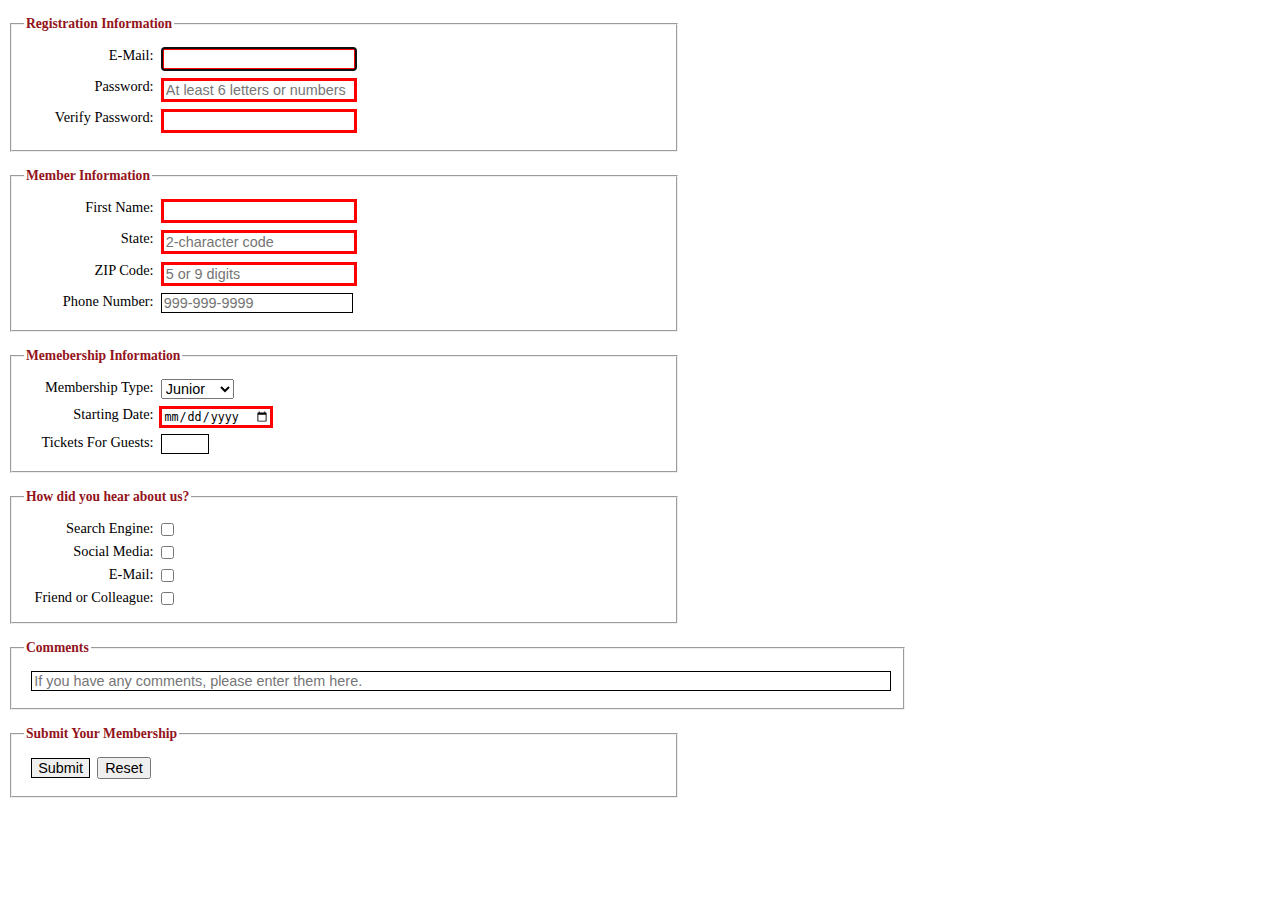
<file: form.html>
<!DOCTYPE html>
<html lang="en">
<head>
    <meta charset="UTF-8">
    <meta name="viewport" content="width=device-width, initial-scale=1.0">
    <title>Document</title>
    <link rel="stylesheet" href="styles/form.css">
</head>
<body>
    <form action="register_account.html" method="post" id="registration_form">
       <fieldset>
            <legend>Registration Information</legend>
            <label for="email">E-Mail:</label>
            <input type="email" name="email" id="email"
                autofocus required autocomplete="on"><br>
            <label for="password">Password:</label>
            <input type="password" name="password" id="password" required
                placeholder="At least 6 letters or numbers" 
                pattern="[a-zA-Z0-9]{6,}"
                title="Must be at least 6 alphanumeric characters">
            <br>
            <label for="verify">Verify Password:</label>
            <input type="password" name="verify" id="verify" required><br>
        </fieldset>
        <fieldset>
            <legend>Member Information</legend>
            <label for="first_name">First Name:</label>
            <input type="text" name="first_name" id="first_name"
                required autocomplete="on"><br>        
            <label for="state">State:</label>
            <input type="text" name="state" id="state" required 
                maxlength="2" 
                placeholder="2-character code"
                autocomplete="on"><br>
            <label for="zip">ZIP Code:</label>
            <input type="text" name="zip" id="zip" required
                placeholder="5 or 9 digits" 
                pattern="^\d{5}(-\d{4})?$"
                title="Either 5 or 9 digits"
                autocomplete="on"><br>
            <label for="phone">Phone Number:</label>
            <input type="tel" name="phone" id="phone"
                placeholder="999-999-9999" 
                pattern="\d{3}[\-]\d{3}[\-]\d{4}" 
                title="Must be 999-999-999 format"
                autocomplete="on"><br>
        </fieldset>
        <fieldset>
            <legend>Memebership Information</legend>
            <label for="Membership Type">Membership Type:</label>
            <select id="Membership Type">
                <option>Junior</option>
                <option>Regular</option>
                <option>Charter</option>
            </select>
            <br>
            <label for="date">Starting Date:</label>
            <input type="date" required>
            <br>
            <label for="Tickets">Tickets For Guests:</label>
            <input type="number" min="2" max="4"><br>
        </fieldset>
        <fieldset>
            <legend>How did you hear about us?</legend>
            <label for="Search">Search Engine:</label>
            <input type="checkbox">
            <br>
            <label for="Social">Social Media:</label>
            <input type="checkbox">
            <br>
            <label for="E-Mail">E-Mail:</label>
            <input type="checkbox">
            <br>
            <label for="Friend">Friend or Colleague:</label>
            <input type="checkbox">
        </fieldset>
        <fieldset>
            <legend>Comments</legend>
            <input type="text" placeholder="If you have any comments, please enter them here." size="100em">
        </fieldset>
        <fieldset>
            <legend>Submit Your Membership</legend>
            <input type="submit"><input type="reset">
        </fieldset>
    </form>
</body>
</html>
</file>
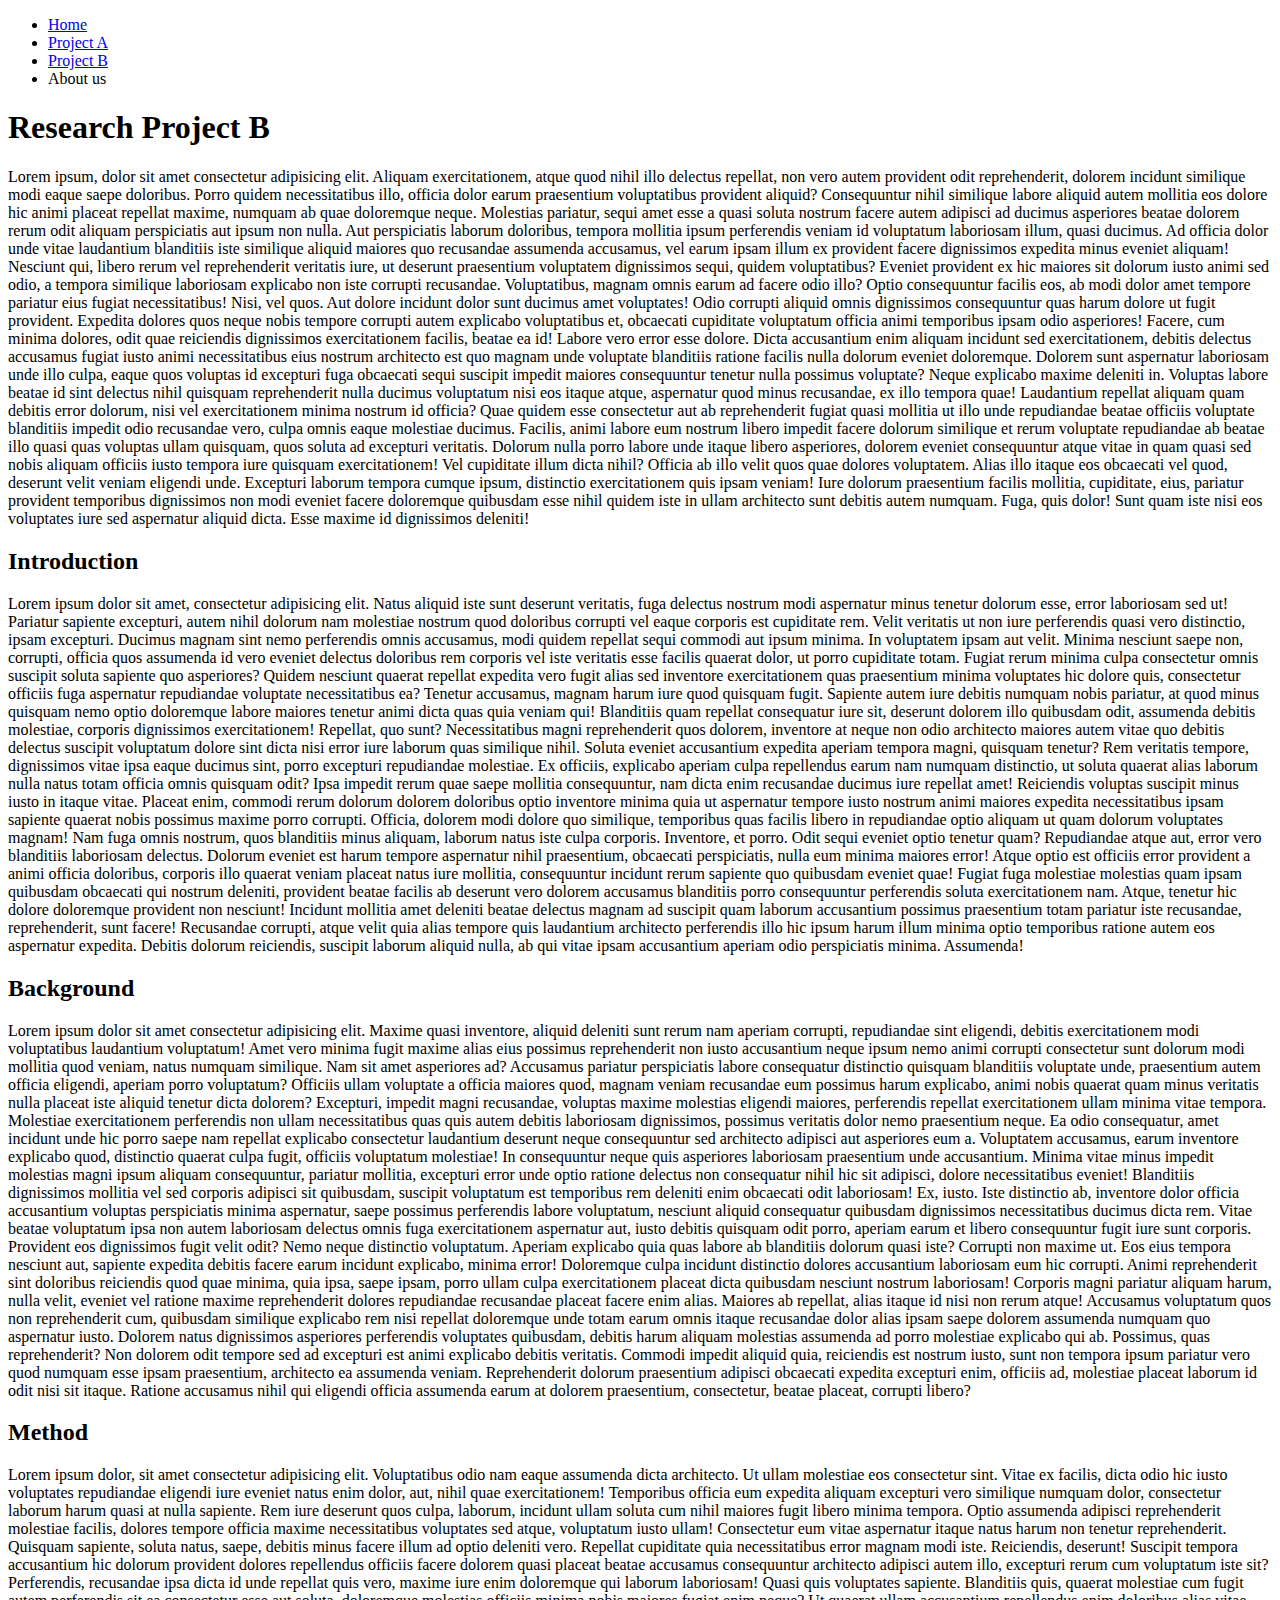
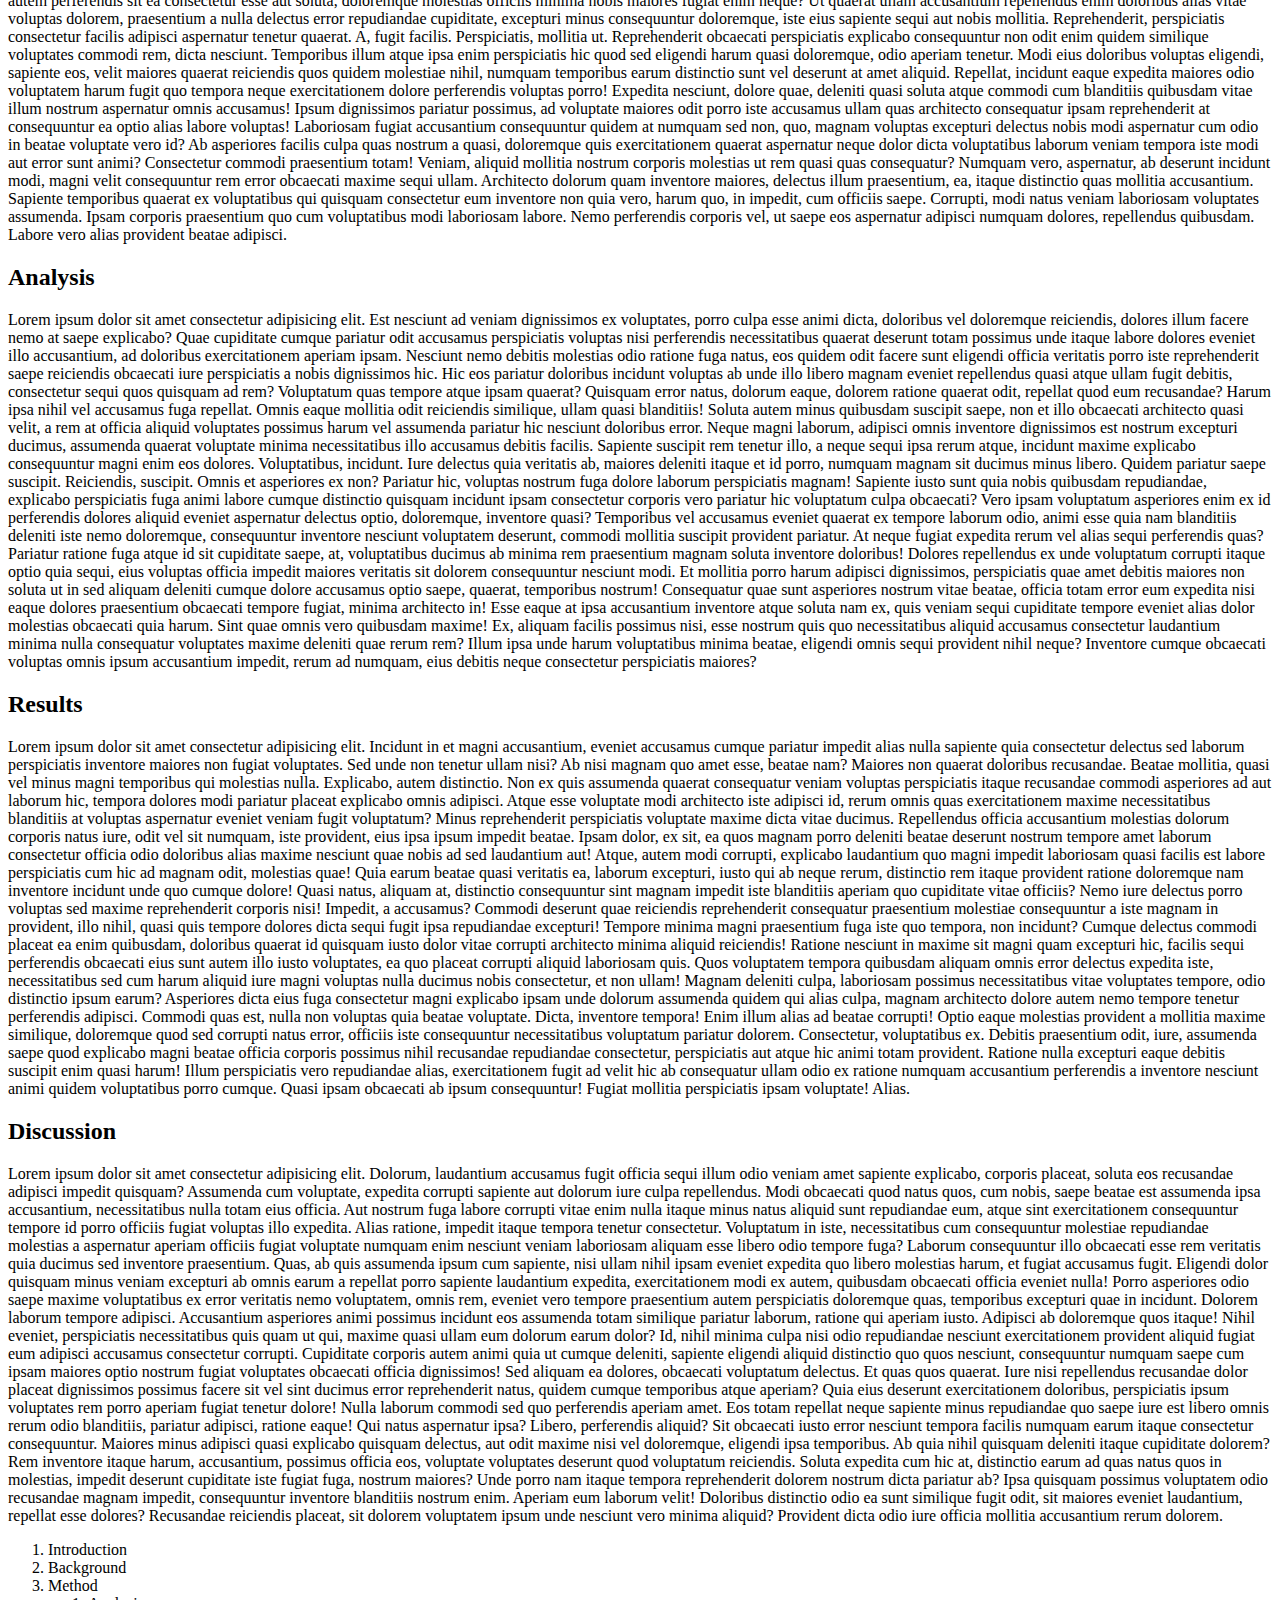
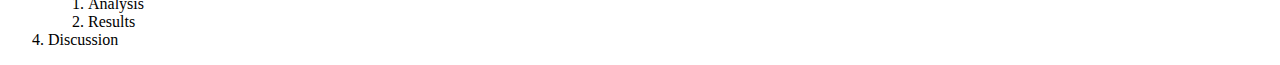
<file: menu.html>
<!DOCTYPE html>
<html lang="en">
<head>
    <meta charset="UTF-8">
    <meta name="viewport" content="width=device-width, initial-scale=1.0">
    <title>Document</title>
</head>
<body>
    <nav>
        <ul class="menu">
            <li><a href="index.html">Home</a></li>
            <li><a href="project.html">Project A</a></li>
            <li><a href="exam.html" class="current">Project B</a></li>
            <li><a>About us</a></li>
            </ul>
    </nav>
    <article>
        <h1>Research Project B</h1>
        <p>Lorem ipsum, dolor sit amet consectetur adipisicing elit. Aliquam exercitationem, atque quod nihil illo delectus repellat, non vero autem provident odit reprehenderit, dolorem incidunt similique modi eaque saepe doloribus. Porro quidem necessitatibus illo, officia dolor earum praesentium voluptatibus provident aliquid? Consequuntur nihil similique labore aliquid autem mollitia eos dolore hic animi placeat repellat maxime, numquam ab quae doloremque neque. Molestias pariatur, sequi amet esse a quasi soluta nostrum facere autem adipisci ad ducimus asperiores beatae dolorem rerum odit aliquam perspiciatis aut ipsum non nulla. Aut perspiciatis laborum doloribus, tempora mollitia ipsum perferendis veniam id voluptatum laboriosam illum, quasi ducimus. Ad officia dolor unde vitae laudantium blanditiis iste similique aliquid maiores quo recusandae assumenda accusamus, vel earum ipsam illum ex provident facere dignissimos expedita minus eveniet aliquam! Nesciunt qui, libero rerum vel reprehenderit veritatis iure, ut deserunt praesentium voluptatem dignissimos sequi, quidem voluptatibus? Eveniet provident ex hic maiores sit dolorum iusto animi sed odio, a tempora similique laboriosam explicabo non iste corrupti recusandae. Voluptatibus, magnam omnis earum ad facere odio illo? Optio consequuntur facilis eos, ab modi dolor amet tempore pariatur eius fugiat necessitatibus! Nisi, vel quos. Aut dolore incidunt dolor sunt ducimus amet voluptates! Odio corrupti aliquid omnis dignissimos consequuntur quas harum dolore ut fugit provident. Expedita dolores quos neque nobis tempore corrupti autem explicabo voluptatibus et, obcaecati cupiditate voluptatum officia animi temporibus ipsam odio asperiores! Facere, cum minima dolores, odit quae reiciendis dignissimos exercitationem facilis, beatae ea id! Labore vero error esse dolore. Dicta accusantium enim aliquam incidunt sed exercitationem, debitis delectus accusamus fugiat iusto animi necessitatibus eius nostrum architecto est quo magnam unde voluptate blanditiis ratione facilis nulla dolorum eveniet doloremque. Dolorem sunt aspernatur laboriosam unde illo culpa, eaque quos voluptas id excepturi fuga obcaecati sequi suscipit impedit maiores consequuntur tenetur nulla possimus voluptate? Neque explicabo maxime deleniti in. Voluptas labore beatae id sint delectus nihil quisquam reprehenderit nulla ducimus voluptatum nisi eos itaque atque, aspernatur quod minus recusandae, ex illo tempora quae! Laudantium repellat aliquam quam debitis error dolorum, nisi vel exercitationem minima nostrum id officia? Quae quidem esse consectetur aut ab reprehenderit fugiat quasi mollitia ut illo unde repudiandae beatae officiis voluptate blanditiis impedit odio recusandae vero, culpa omnis eaque molestiae ducimus. Facilis, animi labore eum nostrum libero impedit facere dolorum similique et rerum voluptate repudiandae ab beatae illo quasi quas voluptas ullam quisquam, quos soluta ad excepturi veritatis. Dolorum nulla porro labore unde itaque libero asperiores, dolorem eveniet consequuntur atque vitae in quam quasi sed nobis aliquam officiis iusto tempora iure quisquam exercitationem! Vel cupiditate illum dicta nihil? Officia ab illo velit quos quae dolores voluptatem. Alias illo itaque eos obcaecati vel quod, deserunt velit veniam eligendi unde. Excepturi laborum tempora cumque ipsum, distinctio exercitationem quis ipsam veniam! Iure dolorum praesentium facilis mollitia, cupiditate, eius, pariatur provident temporibus dignissimos non modi eveniet facere doloremque quibusdam esse nihil quidem iste in ullam architecto sunt debitis autem numquam. Fuga, quis dolor! Sunt quam iste nisi eos voluptates iure sed aspernatur aliquid dicta. Esse maxime id dignissimos deleniti!</p>
        <h2 id="introduction">Introduction</h2>
        <p>Lorem ipsum dolor sit amet, consectetur adipisicing elit. Natus aliquid iste sunt deserunt veritatis, fuga delectus nostrum modi aspernatur minus tenetur dolorum esse, error laboriosam sed ut! Pariatur sapiente excepturi, autem nihil dolorum nam molestiae nostrum quod doloribus corrupti vel eaque corporis est cupiditate rem. Velit veritatis ut non iure perferendis quasi vero distinctio, ipsam excepturi. Ducimus magnam sint nemo perferendis omnis accusamus, modi quidem repellat sequi commodi aut ipsum minima. In voluptatem ipsam aut velit. Minima nesciunt saepe non, corrupti, officia quos assumenda id vero eveniet delectus doloribus rem corporis vel iste veritatis esse facilis quaerat dolor, ut porro cupiditate totam. Fugiat rerum minima culpa consectetur omnis suscipit soluta sapiente quo asperiores? Quidem nesciunt quaerat repellat expedita vero fugit alias sed inventore exercitationem quas praesentium minima voluptates hic dolore quis, consectetur officiis fuga aspernatur repudiandae voluptate necessitatibus ea? Tenetur accusamus, magnam harum iure quod quisquam fugit. Sapiente autem iure debitis numquam nobis pariatur, at quod minus quisquam nemo optio doloremque labore maiores tenetur animi dicta quas quia veniam qui! Blanditiis quam repellat consequatur iure sit, deserunt dolorem illo quibusdam odit, assumenda debitis molestiae, corporis dignissimos exercitationem! Repellat, quo sunt? Necessitatibus magni reprehenderit quos dolorem, inventore at neque non odio architecto maiores autem vitae quo debitis delectus suscipit voluptatum dolore sint dicta nisi error iure laborum quas similique nihil. Soluta eveniet accusantium expedita aperiam tempora magni, quisquam tenetur? Rem veritatis tempore, dignissimos vitae ipsa eaque ducimus sint, porro excepturi repudiandae molestiae. Ex officiis, explicabo aperiam culpa repellendus earum nam numquam distinctio, ut soluta quaerat alias laborum nulla natus totam officia omnis quisquam odit? Ipsa impedit rerum quae saepe mollitia consequuntur, nam dicta enim recusandae ducimus iure repellat amet! Reiciendis voluptas suscipit minus iusto in itaque vitae. Placeat enim, commodi rerum dolorum dolorem doloribus optio inventore minima quia ut aspernatur tempore iusto nostrum animi maiores expedita necessitatibus ipsam sapiente quaerat nobis possimus maxime porro corrupti. Officia, dolorem modi dolore quo similique, temporibus quas facilis libero in repudiandae optio aliquam ut quam dolorum voluptates magnam! Nam fuga omnis nostrum, quos blanditiis minus aliquam, laborum natus iste culpa corporis. Inventore, et porro. Odit sequi eveniet optio tenetur quam? Repudiandae atque aut, error vero blanditiis laboriosam delectus. Dolorum eveniet est harum tempore aspernatur nihil praesentium, obcaecati perspiciatis, nulla eum minima maiores error! Atque optio est officiis error provident a animi officia doloribus, corporis illo quaerat veniam placeat natus iure mollitia, consequuntur incidunt rerum sapiente quo quibusdam eveniet quae! Fugiat fuga molestiae molestias quam ipsam quibusdam obcaecati qui nostrum deleniti, provident beatae facilis ab deserunt vero dolorem accusamus blanditiis porro consequuntur perferendis soluta exercitationem nam. Atque, tenetur hic dolore doloremque provident non nesciunt! Incidunt mollitia amet deleniti beatae delectus magnam ad suscipit quam laborum accusantium possimus praesentium totam pariatur iste recusandae, reprehenderit, sunt facere! Recusandae corrupti, atque velit quia alias tempore quis laudantium architecto perferendis illo hic ipsum harum illum minima optio temporibus ratione autem eos aspernatur expedita. Debitis dolorum reiciendis, suscipit laborum aliquid nulla, ab qui vitae ipsam accusantium aperiam odio perspiciatis minima. Assumenda!</p>
        <h2 id="background">Background</h2>
        <p>Lorem ipsum dolor sit amet consectetur adipisicing elit. Maxime quasi inventore, aliquid deleniti sunt rerum nam aperiam corrupti, repudiandae sint eligendi, debitis exercitationem modi voluptatibus laudantium voluptatum! Amet vero minima fugit maxime alias eius possimus reprehenderit non iusto accusantium neque ipsum nemo animi corrupti consectetur sunt dolorum modi mollitia quod veniam, natus numquam similique. Nam sit amet asperiores ad? Accusamus pariatur perspiciatis labore consequatur distinctio quisquam blanditiis voluptate unde, praesentium autem officia eligendi, aperiam porro voluptatum? Officiis ullam voluptate a officia maiores quod, magnam veniam recusandae eum possimus harum explicabo, animi nobis quaerat quam minus veritatis nulla placeat iste aliquid tenetur dicta dolorem? Excepturi, impedit magni recusandae, voluptas maxime molestias eligendi maiores, perferendis repellat exercitationem ullam minima vitae tempora. Molestiae exercitationem perferendis non ullam necessitatibus quas quis autem debitis laboriosam dignissimos, possimus veritatis dolor nemo praesentium neque. Ea odio consequatur, amet incidunt unde hic porro saepe nam repellat explicabo consectetur laudantium deserunt neque consequuntur sed architecto adipisci aut asperiores eum a. Voluptatem accusamus, earum inventore explicabo quod, distinctio quaerat culpa fugit, officiis voluptatum molestiae! In consequuntur neque quis asperiores laboriosam praesentium unde accusantium. Minima vitae minus impedit molestias magni ipsum aliquam consequuntur, pariatur mollitia, excepturi error unde optio ratione delectus non consequatur nihil hic sit adipisci, dolore necessitatibus eveniet! Blanditiis dignissimos mollitia vel sed corporis adipisci sit quibusdam, suscipit voluptatum est temporibus rem deleniti enim obcaecati odit laboriosam! Ex, iusto. Iste distinctio ab, inventore dolor officia accusantium voluptas perspiciatis minima aspernatur, saepe possimus perferendis labore voluptatum, nesciunt aliquid consequatur quibusdam dignissimos necessitatibus ducimus dicta rem. Vitae beatae voluptatum ipsa non autem laboriosam delectus omnis fuga exercitationem aspernatur aut, iusto debitis quisquam odit porro, aperiam earum et libero consequuntur fugit iure sunt corporis. Provident eos dignissimos fugit velit odit? Nemo neque distinctio voluptatum. Aperiam explicabo quia quas labore ab blanditiis dolorum quasi iste? Corrupti non maxime ut. Eos eius tempora nesciunt aut, sapiente expedita debitis facere earum incidunt explicabo, minima error! Doloremque culpa incidunt distinctio dolores accusantium laboriosam eum hic corrupti. Animi reprehenderit sint doloribus reiciendis quod quae minima, quia ipsa, saepe ipsam, porro ullam culpa exercitationem placeat dicta quibusdam nesciunt nostrum laboriosam! Corporis magni pariatur aliquam harum, nulla velit, eveniet vel ratione maxime reprehenderit dolores repudiandae recusandae placeat facere enim alias. Maiores ab repellat, alias itaque id nisi non rerum atque! Accusamus voluptatum quos non reprehenderit cum, quibusdam similique explicabo rem nisi repellat doloremque unde totam earum omnis itaque recusandae dolor alias ipsam saepe dolorem assumenda numquam quo aspernatur iusto. Dolorem natus dignissimos asperiores perferendis voluptates quibusdam, debitis harum aliquam molestias assumenda ad porro molestiae explicabo qui ab. Possimus, quas reprehenderit? Non dolorem odit tempore sed ad excepturi est animi explicabo debitis veritatis. Commodi impedit aliquid quia, reiciendis est nostrum iusto, sunt non tempora ipsum pariatur vero quod numquam esse ipsam praesentium, architecto ea assumenda veniam. Reprehenderit dolorum praesentium adipisci obcaecati expedita excepturi enim, officiis ad, molestiae placeat laborum id odit nisi sit itaque. Ratione accusamus nihil qui eligendi officia assumenda earum at dolorem praesentium, consectetur, beatae placeat, corrupti libero?</p>
        <h2 id="method">Method</h2>
        <p>Lorem ipsum dolor, sit amet consectetur adipisicing elit. Voluptatibus odio nam eaque assumenda dicta architecto. Ut ullam molestiae eos consectetur sint. Vitae ex facilis, dicta odio hic iusto voluptates repudiandae eligendi iure eveniet natus enim dolor, aut, nihil quae exercitationem! Temporibus officia eum expedita aliquam excepturi vero similique numquam dolor, consectetur laborum harum quasi at nulla sapiente. Rem iure deserunt quos culpa, laborum, incidunt ullam soluta cum nihil maiores fugit libero minima tempora. Optio assumenda adipisci reprehenderit molestiae facilis, dolores tempore officia maxime necessitatibus voluptates sed atque, voluptatum iusto ullam! Consectetur eum vitae aspernatur itaque natus harum non tenetur reprehenderit. Quisquam sapiente, soluta natus, saepe, debitis minus facere illum ad optio deleniti vero. Repellat cupiditate quia necessitatibus error magnam modi iste. Reiciendis, deserunt! Suscipit tempora accusantium hic dolorum provident dolores repellendus officiis facere dolorem quasi placeat beatae accusamus consequuntur architecto adipisci autem illo, excepturi rerum cum voluptatum iste sit? Perferendis, recusandae ipsa dicta id unde repellat quis vero, maxime iure enim doloremque qui laborum laboriosam! Quasi quis voluptates sapiente. Blanditiis quis, quaerat molestiae cum fugit autem perferendis sit ea consectetur esse aut soluta, doloremque molestias officiis minima nobis maiores fugiat enim neque? Ut quaerat ullam accusantium repellendus enim doloribus alias vitae voluptas dolorem, praesentium a nulla delectus error repudiandae cupiditate, excepturi minus consequuntur doloremque, iste eius sapiente sequi aut nobis mollitia. Reprehenderit, perspiciatis consectetur facilis adipisci aspernatur tenetur quaerat. A, fugit facilis. Perspiciatis, mollitia ut. Reprehenderit obcaecati perspiciatis explicabo consequuntur non odit enim quidem similique voluptates commodi rem, dicta nesciunt. Temporibus illum atque ipsa enim perspiciatis hic quod sed eligendi harum quasi doloremque, odio aperiam tenetur. Modi eius doloribus voluptas eligendi, sapiente eos, velit maiores quaerat reiciendis quos quidem molestiae nihil, numquam temporibus earum distinctio sunt vel deserunt at amet aliquid. Repellat, incidunt eaque expedita maiores odio voluptatem harum fugit quo tempora neque exercitationem dolore perferendis voluptas porro! Expedita nesciunt, dolore quae, deleniti quasi soluta atque commodi cum blanditiis quibusdam vitae illum nostrum aspernatur omnis accusamus! Ipsum dignissimos pariatur possimus, ad voluptate maiores odit porro iste accusamus ullam quas architecto consequatur ipsam reprehenderit at consequuntur ea optio alias labore voluptas! Laboriosam fugiat accusantium consequuntur quidem at numquam sed non, quo, magnam voluptas excepturi delectus nobis modi aspernatur cum odio in beatae voluptate vero id? Ab asperiores facilis culpa quas nostrum a quasi, doloremque quis exercitationem quaerat aspernatur neque dolor dicta voluptatibus laborum veniam tempora iste modi aut error sunt animi? Consectetur commodi praesentium totam! Veniam, aliquid mollitia nostrum corporis molestias ut rem quasi quas consequatur? Numquam vero, aspernatur, ab deserunt incidunt modi, magni velit consequuntur rem error obcaecati maxime sequi ullam. Architecto dolorum quam inventore maiores, delectus illum praesentium, ea, itaque distinctio quas mollitia accusantium. Sapiente temporibus quaerat ex voluptatibus qui quisquam consectetur eum inventore non quia vero, harum quo, in impedit, cum officiis saepe. Corrupti, modi natus veniam laboriosam voluptates assumenda. Ipsam corporis praesentium quo cum voluptatibus modi laboriosam labore. Nemo perferendis corporis vel, ut saepe eos aspernatur adipisci numquam dolores, repellendus quibusdam. Labore vero alias provident beatae adipisci.</p>
        <h2 id="analysis">Analysis</h2>
        <p>Lorem ipsum dolor sit amet consectetur adipisicing elit. Est nesciunt ad veniam dignissimos ex voluptates, porro culpa esse animi dicta, doloribus vel doloremque reiciendis, dolores illum facere nemo at saepe explicabo? Quae cupiditate cumque pariatur odit accusamus perspiciatis voluptas nisi perferendis necessitatibus quaerat deserunt totam possimus unde itaque labore dolores eveniet illo accusantium, ad doloribus exercitationem aperiam ipsam. Nesciunt nemo debitis molestias odio ratione fuga natus, eos quidem odit facere sunt eligendi officia veritatis porro iste reprehenderit saepe reiciendis obcaecati iure perspiciatis a nobis dignissimos hic. Hic eos pariatur doloribus incidunt voluptas ab unde illo libero magnam eveniet repellendus quasi atque ullam fugit debitis, consectetur sequi quos quisquam ad rem? Voluptatum quas tempore atque ipsam quaerat? Quisquam error natus, dolorum eaque, dolorem ratione quaerat odit, repellat quod eum recusandae? Harum ipsa nihil vel accusamus fuga repellat. Omnis eaque mollitia odit reiciendis similique, ullam quasi blanditiis! Soluta autem minus quibusdam suscipit saepe, non et illo obcaecati architecto quasi velit, a rem at officia aliquid voluptates possimus harum vel assumenda pariatur hic nesciunt doloribus error. Neque magni laborum, adipisci omnis inventore dignissimos est nostrum excepturi ducimus, assumenda quaerat voluptate minima necessitatibus illo accusamus debitis facilis. Sapiente suscipit rem tenetur illo, a neque sequi ipsa rerum atque, incidunt maxime explicabo consequuntur magni enim eos dolores. Voluptatibus, incidunt. Iure delectus quia veritatis ab, maiores deleniti itaque et id porro, numquam magnam sit ducimus minus libero. Quidem pariatur saepe suscipit. Reiciendis, suscipit. Omnis et asperiores ex non? Pariatur hic, voluptas nostrum fuga dolore laborum perspiciatis magnam! Sapiente iusto sunt quia nobis quibusdam repudiandae, explicabo perspiciatis fuga animi labore cumque distinctio quisquam incidunt ipsam consectetur corporis vero pariatur hic voluptatum culpa obcaecati? Vero ipsam voluptatum asperiores enim ex id perferendis dolores aliquid eveniet aspernatur delectus optio, doloremque, inventore quasi? Temporibus vel accusamus eveniet quaerat ex tempore laborum odio, animi esse quia nam blanditiis deleniti iste nemo doloremque, consequuntur inventore nesciunt voluptatem deserunt, commodi mollitia suscipit provident pariatur. At neque fugiat expedita rerum vel alias sequi perferendis quas? Pariatur ratione fuga atque id sit cupiditate saepe, at, voluptatibus ducimus ab minima rem praesentium magnam soluta inventore doloribus! Dolores repellendus ex unde voluptatum corrupti itaque optio quia sequi, eius voluptas officia impedit maiores veritatis sit dolorem consequuntur nesciunt modi. Et mollitia porro harum adipisci dignissimos, perspiciatis quae amet debitis maiores non soluta ut in sed aliquam deleniti cumque dolore accusamus optio saepe, quaerat, temporibus nostrum! Consequatur quae sunt asperiores nostrum vitae beatae, officia totam error eum expedita nisi eaque dolores praesentium obcaecati tempore fugiat, minima architecto in! Esse eaque at ipsa accusantium inventore atque soluta nam ex, quis veniam sequi cupiditate tempore eveniet alias dolor molestias obcaecati quia harum. Sint quae omnis vero quibusdam maxime! Ex, aliquam facilis possimus nisi, esse nostrum quis quo necessitatibus aliquid accusamus consectetur laudantium minima nulla consequatur voluptates maxime deleniti quae rerum rem? Illum ipsa unde harum voluptatibus minima beatae, eligendi omnis sequi provident nihil neque? Inventore cumque obcaecati voluptas omnis ipsum accusantium impedit, rerum ad numquam, eius debitis neque consectetur perspiciatis maiores?</p>
        <h2 id="results">Results</h2>
        <p>Lorem ipsum dolor sit amet consectetur adipisicing elit. Incidunt in et magni accusantium, eveniet accusamus cumque pariatur impedit alias nulla sapiente quia consectetur delectus sed laborum perspiciatis inventore maiores non fugiat voluptates. Sed unde non tenetur ullam nisi? Ab nisi magnam quo amet esse, beatae nam? Maiores non quaerat doloribus recusandae. Beatae mollitia, quasi vel minus magni temporibus qui molestias nulla. Explicabo, autem distinctio. Non ex quis assumenda quaerat consequatur veniam voluptas perspiciatis itaque recusandae commodi asperiores ad aut laborum hic, tempora dolores modi pariatur placeat explicabo omnis adipisci. Atque esse voluptate modi architecto iste adipisci id, rerum omnis quas exercitationem maxime necessitatibus blanditiis at voluptas aspernatur eveniet veniam fugit voluptatum? Minus reprehenderit perspiciatis voluptate maxime dicta vitae ducimus. Repellendus officia accusantium molestias dolorum corporis natus iure, odit vel sit numquam, iste provident, eius ipsa ipsum impedit beatae. Ipsam dolor, ex sit, ea quos magnam porro deleniti beatae deserunt nostrum tempore amet laborum consectetur officia odio doloribus alias maxime nesciunt quae nobis ad sed laudantium aut! Atque, autem modi corrupti, explicabo laudantium quo magni impedit laboriosam quasi facilis est labore perspiciatis cum hic ad magnam odit, molestias quae! Quia earum beatae quasi veritatis ea, laborum excepturi, iusto qui ab neque rerum, distinctio rem itaque provident ratione doloremque nam inventore incidunt unde quo cumque dolore! Quasi natus, aliquam at, distinctio consequuntur sint magnam impedit iste blanditiis aperiam quo cupiditate vitae officiis? Nemo iure delectus porro voluptas sed maxime reprehenderit corporis nisi! Impedit, a accusamus? Commodi deserunt quae reiciendis reprehenderit consequatur praesentium molestiae consequuntur a iste magnam in provident, illo nihil, quasi quis tempore dolores dicta sequi fugit ipsa repudiandae excepturi! Tempore minima magni praesentium fuga iste quo tempora, non incidunt? Cumque delectus commodi placeat ea enim quibusdam, doloribus quaerat id quisquam iusto dolor vitae corrupti architecto minima aliquid reiciendis! Ratione nesciunt in maxime sit magni quam excepturi hic, facilis sequi perferendis obcaecati eius sunt autem illo iusto voluptates, ea quo placeat corrupti aliquid laboriosam quis. Quos voluptatem tempora quibusdam aliquam omnis error delectus expedita iste, necessitatibus sed cum harum aliquid iure magni voluptas nulla ducimus nobis consectetur, et non ullam! Magnam deleniti culpa, laboriosam possimus necessitatibus vitae voluptates tempore, odio distinctio ipsum earum? Asperiores dicta eius fuga consectetur magni explicabo ipsam unde dolorum assumenda quidem qui alias culpa, magnam architecto dolore autem nemo tempore tenetur perferendis adipisci. Commodi quas est, nulla non voluptas quia beatae voluptate. Dicta, inventore tempora! Enim illum alias ad beatae corrupti! Optio eaque molestias provident a mollitia maxime similique, doloremque quod sed corrupti natus error, officiis iste consequuntur necessitatibus voluptatum pariatur dolorem. Consectetur, voluptatibus ex. Debitis praesentium odit, iure, assumenda saepe quod explicabo magni beatae officia corporis possimus nihil recusandae repudiandae consectetur, perspiciatis aut atque hic animi totam provident. Ratione nulla excepturi eaque debitis suscipit enim quasi harum! Illum perspiciatis vero repudiandae alias, exercitationem fugit ad velit hic ab consequatur ullam odio ex ratione numquam accusantium perferendis a inventore nesciunt animi quidem voluptatibus porro cumque. Quasi ipsam obcaecati ab ipsum consequuntur! Fugiat mollitia perspiciatis ipsam voluptate! Alias.</p>
        <h2 id="discussion">Discussion</h2>
        <p>Lorem ipsum dolor sit amet consectetur adipisicing elit. Dolorum, laudantium accusamus fugit officia sequi illum odio veniam amet sapiente explicabo, corporis placeat, soluta eos recusandae adipisci impedit quisquam? Assumenda cum voluptate, expedita corrupti sapiente aut dolorum iure culpa repellendus. Modi obcaecati quod natus quos, cum nobis, saepe beatae est assumenda ipsa accusantium, necessitatibus nulla totam eius officia. Aut nostrum fuga labore corrupti vitae enim nulla itaque minus natus aliquid sunt repudiandae eum, atque sint exercitationem consequuntur tempore id porro officiis fugiat voluptas illo expedita. Alias ratione, impedit itaque tempora tenetur consectetur. Voluptatum in iste, necessitatibus cum consequuntur molestiae repudiandae molestias a aspernatur aperiam officiis fugiat voluptate numquam enim nesciunt veniam laboriosam aliquam esse libero odio tempore fuga? Laborum consequuntur illo obcaecati esse rem veritatis quia ducimus sed inventore praesentium. Quas, ab quis assumenda ipsum cum sapiente, nisi ullam nihil ipsam eveniet expedita quo libero molestias harum, et fugiat accusamus fugit. Eligendi dolor quisquam minus veniam excepturi ab omnis earum a repellat porro sapiente laudantium expedita, exercitationem modi ex autem, quibusdam obcaecati officia eveniet nulla! Porro asperiores odio saepe maxime voluptatibus ex error veritatis nemo voluptatem, omnis rem, eveniet vero tempore praesentium autem perspiciatis doloremque quas, temporibus excepturi quae in incidunt. Dolorem laborum tempore adipisci. Accusantium asperiores animi possimus incidunt eos assumenda totam similique pariatur laborum, ratione qui aperiam iusto. Adipisci ab doloremque quos itaque! Nihil eveniet, perspiciatis necessitatibus quis quam ut qui, maxime quasi ullam eum dolorum earum dolor? Id, nihil minima culpa nisi odio repudiandae nesciunt exercitationem provident aliquid fugiat eum adipisci accusamus consectetur corrupti. Cupiditate corporis autem animi quia ut cumque deleniti, sapiente eligendi aliquid distinctio quo quos nesciunt, consequuntur numquam saepe cum ipsam maiores optio nostrum fugiat voluptates obcaecati officia dignissimos! Sed aliquam ea dolores, obcaecati voluptatum delectus. Et quas quos quaerat. Iure nisi repellendus recusandae dolor placeat dignissimos possimus facere sit vel sint ducimus error reprehenderit natus, quidem cumque temporibus atque aperiam? Quia eius deserunt exercitationem doloribus, perspiciatis ipsum voluptates rem porro aperiam fugiat tenetur dolore! Nulla laborum commodi sed quo perferendis aperiam amet. Eos totam repellat neque sapiente minus repudiandae quo saepe iure est libero omnis rerum odio blanditiis, pariatur adipisci, ratione eaque! Qui natus aspernatur ipsa? Libero, perferendis aliquid? Sit obcaecati iusto error nesciunt tempora facilis numquam earum itaque consectetur consequuntur. Maiores minus adipisci quasi explicabo quisquam delectus, aut odit maxime nisi vel doloremque, eligendi ipsa temporibus. Ab quia nihil quisquam deleniti itaque cupiditate dolorem? Rem inventore itaque harum, accusantium, possimus officia eos, voluptate voluptates deserunt quod voluptatum reiciendis. Soluta expedita cum hic at, distinctio earum ad quas natus quos in molestias, impedit deserunt cupiditate iste fugiat fuga, nostrum maiores? Unde porro nam itaque tempora reprehenderit dolorem nostrum dicta pariatur ab? Ipsa quisquam possimus voluptatem odio recusandae magnam impedit, consequuntur inventore blanditiis nostrum enim. Aperiam eum laborum velit! Doloribus distinctio odio ea sunt similique fugit odit, sit maiores eveniet laudantium, repellat esse dolores? Recusandae reiciendis placeat, sit dolorem voluptatem ipsum unde nesciunt vero minima aliquid? Provident dicta odio iure officia mollitia accusantium rerum dolorem.</p>
    </article>
    <aside>
        <ol class="ol1">
            <li><a href="#introduction"></a>Introduction</li>
            <li><a href="#background"></a>Background</li>
            <li><a href="#method"></a>Method
                <ol class="ol2">
                    <li><a href="#analysis"></a>Analysis</li>
                    <li><a href="#results"></a>Results</li>
                </ol>
            </li>
            <li><a href="#discussion"></a>Discussion</li>
        </ol>
    </aside>
</body>
</html>
</file>
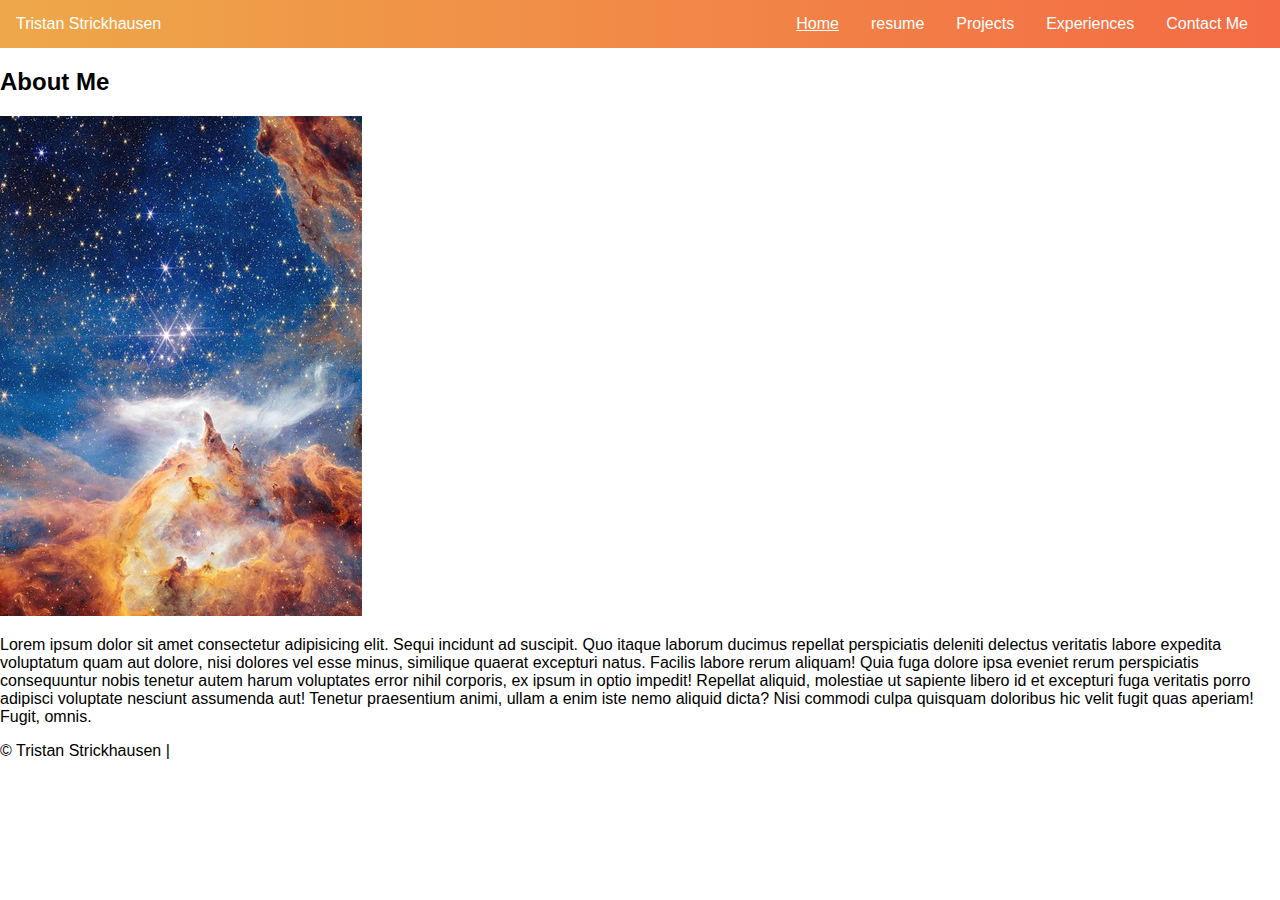
<file: rwd.html>
<!DOCTYPE html>
<html lang="en">
<head>
    <meta charset="UTF-8">
    <meta name="viewport" content="width=device-width, initial-scale=1.0">
    <title>Document</title>
    <link rel="stylesheet" href="styles/rwd.css">
</head>
<body>
    <section class="top-nav">
        <div>
        <p>Tristan Strickhausen</p>
        </div>
        <input id="menu-toggle" type="checkbox">
        <label class="menu-button-container" for="menu-toggle">
        <div class="menu-button"></div>
        </label>
        <ul class="menu">
        <li><a href="rwd.html" class="current">Home</a></li>
        <li><a href="files/resume.docx" target="_blank">resume</a></li>
        <li><a href="project.html">Projects</a></li>
        <li><a href="#">Experiences</a></li>
        <li><a href="#">Contact Me</a></li>
        </ul>
    </section>
    <article>
        <h2>About Me</h2>
        <img src="images/jameswebb.jpg" alt="jameswebb" title="jameswebb">
        <p>Lorem ipsum dolor sit amet consectetur adipisicing elit. Sequi incidunt ad suscipit. Quo itaque laborum ducimus repellat perspiciatis deleniti delectus veritatis labore expedita voluptatum quam aut dolore, nisi dolores vel esse minus, similique quaerat excepturi natus. Facilis labore rerum aliquam! Quia fuga dolore ipsa eveniet rerum perspiciatis consequuntur nobis tenetur autem harum voluptates error nihil corporis, ex ipsum in optio impedit! Repellat aliquid, molestiae ut sapiente libero id et excepturi fuga veritatis porro adipisci voluptate nesciunt assumenda aut! Tenetur praesentium animi, ullam a enim iste nemo aliquid dicta? Nisi commodi culpa quisquam doloribus hic velit fugit quas aperiam! Fugit, omnis.</p>
    </article>
    <footer>
        <p>&copy; Tristan Strickhausen | <a href="https://www.linkedin.com/in/tristan-strickhausen-ab6433347/."></a></p>
    </footer>
</body>
</html>
</file>
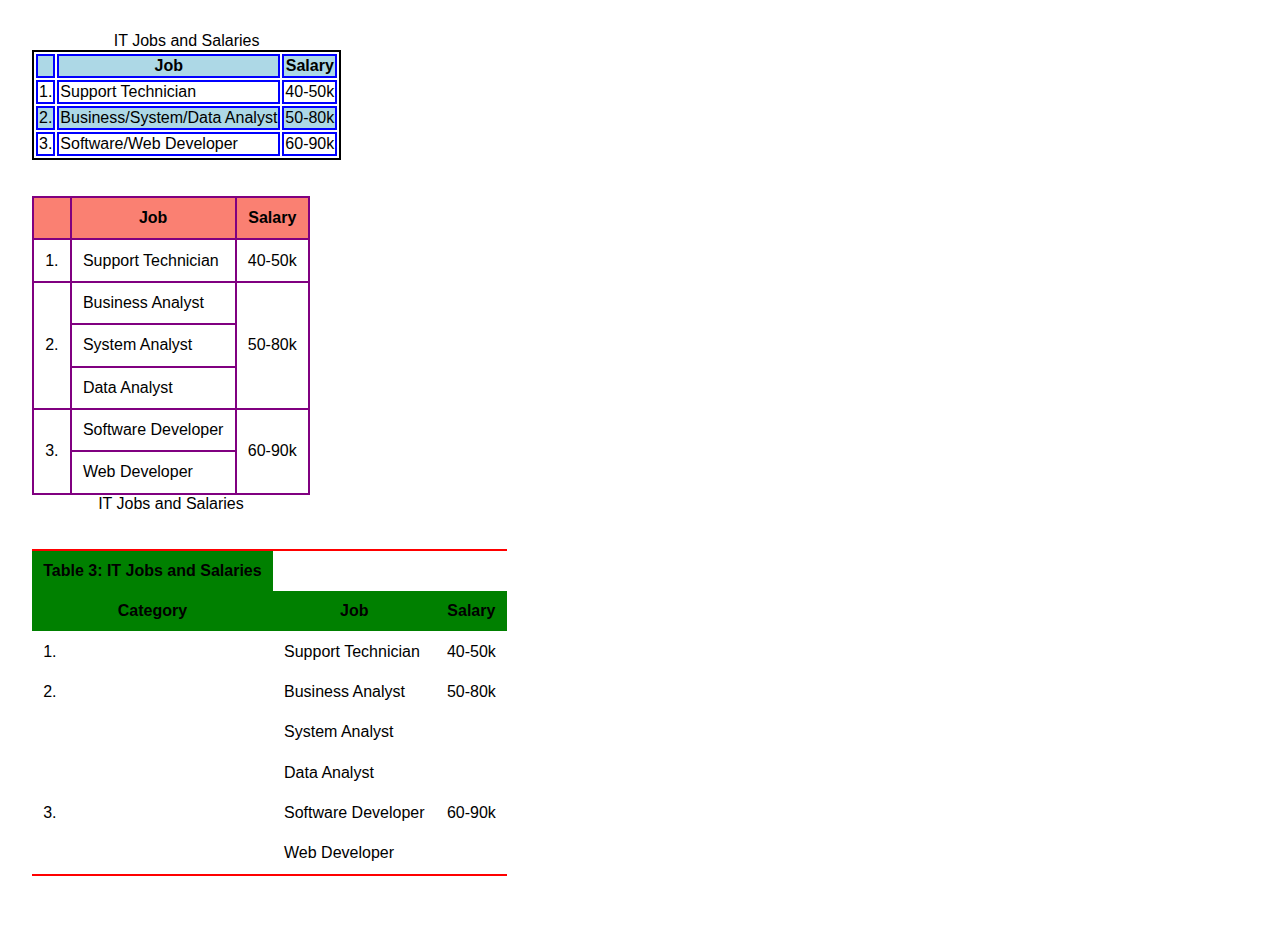
<file: table.html>
<!DOCTYPE html>
<html lang="en">
<head>
    <meta charset="UTF-8">
    <meta name="viewport" content="width=device-width, initial-scale=1.0">
    <title>Document</title>
    <link rel="stylesheet" href="styles/table.css">
</head>
<body>
    <table class="first">        
        <caption>IT Jobs and Salaries</caption>
        <tr>
            <th></th>
            <th>Job</th>
            <th>Salary</th>
        </tr>
        <tr>
            <td>1.</td>
            <td>Support Technician</td>
            <td>40-50k</td>
        </tr>
        <tr>
            <td>2.</td>
            <td>Business/System/Data Analyst</td>
            <td>50-80k</td>
        </tr>    
        <tr>
            <td>3.</td>
            <td>Software/Web Developer</td>
            <td>60-90k</td>
        </tr>        
       </table>
       <br><br>
<table class="second">        
        <caption>IT Jobs and Salaries</caption>
        </tr>   
        <tr>
            <th></th>
            <th>Job</th>
            <th>Salary</th>
        </tr>
        <tr>
            <td>1.</td>
            <td>Support Technician</td>
            <td>40-50k</td>
        </tr>
        <tr>
            <td rowspan="3">2.</td>
            <td>Business Analyst</td>            
            <td rowspan="3">50-80k</td>
        </tr>    
        <tr>
            <td>System Analyst</td>  
        </tr>  
        <tr>
            <td>Data Analyst</td>  
        </tr> 
        <tr>
            <td rowspan="2">3.</td>
            <td>Software Developer</td>
            <td rowspan="2">60-90k</td>
        </tr>        
        <tr>
            <td>Web Developer</td>  
        </tr> 
    </table>
    <br><br>
<table class="third">
    <tr>
        <th colspan="1">Table 3: IT Jobs and Salaries</th> 
    </tr>
    <tr>
            <th>Category</th>
            <th>Job</th>
            <th>Salary</th>
    </tr>
    <tr>
            <td>1.</td>
            <td>Support Technician</td>
            <td>40-50k</td>
        </tr>
        <tr>
            <td>2.</td>
            <td>Business Analyst</td>
            <td>50-80k</td>
        </tr>    
        <tr>
            <td></td>
            <td>System Analyst</td>
            <td></td>
        </tr>
    <tr>
            <td></td>
            <td>Data Analyst</td>
            <td></td>
        </tr>
        <tr>
            <td>3.</td>
            <td>Software Developer</td>
            <td>60-90k</td>
        </tr>    
        <tr>
            <td></td>
            <td>Web Developer</td>
            <td></td>
        </tr>        
</table>
</body>
</html>
</file>
<file: styles/main.css>
body {
    font-family: Arial, Helvetica, sans-serif;
    font-size: 100%;
    width: 1000px;
    background-color: white;
    margin: 15px auto;
    padding: 15px 1.5em;
    border: 1px solid black;
    border-radius: 25px;
    box-shadow: 5px 5px 0 0;
    margin-left: 10px;
}
a:focus, a:hover {
    font-style: italic;
    color: orangered;
}
h1 {
    font-size: 175%;
    color: #bb99ff;
    text-indent: 30px;
}
h2 {
    font-size: 130%;
    color: #800000;
    text-indent: 30px;
}
img{
    float: left;
}
.shadow{
    text-shadow: 2px 2px 2px rgb(128 ,0, 0);
}
main{
    clear: both;
}
main h3{
    margin-top: 3em;
    font-size: 105%;
}
#list{
    line-height: 1.5em;
}
footer p.copyright{
    text-align: center;
    font-size: 80%;
}
</file>
<file: styles/exam.css>
html {
    background-color: #5485b6;
}
body {
    width: 95%;
    margin: 15px auto;
    background-color: white;
    padding: 15px 1.5em;
    border: 1px solid black;
    border-radius: 25px;
    box-shadow: 5px 5px 0 0;
    background-image: url(../images/shsuboxlogo.jpg);
    background-position: right;
    background-repeat: repeat-y;
    background-attachment: fixed
}
article {
    width: 75%;
    column-count: 3;
    column-rule: 5px dashed blue;
    column-gap: 2em;
    margin-left: 2em;
}
#introduction {
    color: blue;
}
#method {
    color: blue;
}
#analysis {
    color: blue;
}
#measurement {
    color: blue;
}
#structure {
    color: blue;
}
#results {
    color: blue;
}
#discussion {
    color: blue;
}
article img {
    float: left;
    margin-right: 1em;
    margin-bottom: 1em;
}
article p::first-letter {
    font-size: 3em;
}
aside {
    border-top: 2px solid maroon;
    width: 20%;
    float: right;
    background-color: #5485b6;
    margin: auto;
}
footer {
    text-align: center;
    border-top: 2px solid blue;
}
nav {
    display: flex;
    flex-direction: row;
    align-items: center;
}
</file>
<file: styles/form.css>
fieldset {
    width: 40em;
    margin-top: 1em;
    margin-bottom: 1em;
    padding-top: .5em;
}
legend {
    color: #931420;
    font-weight: bold;
    font-size: 85%;
    margin-bottom: .5em;
}
label, input, select {
    font-size: 90%;
}
label {
    float: left;
    width: 9em;
    text-align: right;
}
input, select {
    margin-left: .5em;
    margin-bottom: .5em;
}
input:required {
    border: 3px solid red;
}
input:valid {
    border: 1px solid black;
}
input:invalid {
    box-shadow: none;
}
br {
    clear: both;
}
textarea {
    height: 5em;
    width: 35em;
}
#buttons input {
    width: 10em;
}
</file>
<file: styles/rwd.css>
html, body {
margin: 0;
height: 100%;
font-size: 100%;
}
* {
font-family: Verdana, Arial, Helvetica, sans-serif;
box-sizing: border-box;
}
/*---------------------------------------------------------------*/
.top-nav {
display: flex;
flex-direction: row;
align-items: center;
justify-content: space-between;
background-color: #00BAF0;
background: linear-gradient(to left, #f46b45, #eea849);
/* W3C, IE 10+/ Edge, Firefox 16+, Chrome 26+, Opera 12+, Safari 7+ */
color: #FFF;
height: 3em;
padding: 1em;
}
.menu {
display: flex;
flex-direction: row;
list-style-type: none;
margin: 0;
padding: 0;
}
.menu > li {
margin: 0 1rem;
overflow: hidden;
}
.menu-button-container {
display: none;
height: 100%;
width: 30px;
cursor: pointer;
flex-direction: column;
justify-content: center;
align-items: center;
}
#menu-toggle {
display: none;
}
.menu-button,
.menu-button::before,
.menu-button::after {
display: block;
background-color: #fff;
position: absolute;
height: 4px;
width: 30px;
transition: transform 400ms cubic-bezier(0.23, 1, 0.32, 1);
border-radius: 2px;
}
.menu-button::before {
content: '';
margin-top: -8px;
}
.menu-button::after {
content: '';
margin-top: 8px;
}
#menu-toggle:checked + .menu-button-container .menu-button::before {
margin-top: 0px;
transform: rotate(405deg);
}
#menu-toggle:checked + .menu-button-container .menu-button {
background: rgba(255, 255, 255, 0);
}
#menu-toggle:checked + .menu-button-container .menu-button::after {
margin-top: 0px;
transform: rotate(-405deg);
}
/*----end of menu*/
section a {
    text-decoration: none;
    color: white;
}
.menu a:hover, a.current {
    text-decoration: underline;
}
</file>
<file: styles/table.css>
html, body {
margin: 1em;
height: 100%;
font-size: 100%;
}
* {
font-family: Verdana, Arial, Helvetica, sans-serif;
}
/*-----------------------------------------------------------*/
table.first {
    border-collapse: separate;
    border: 2px solid black;    
}
table.first th, table.first td {
    border: 2px solid blue;
}
table.first tr:nth-child(odd) {
    background-color: lightblue;
}
/*-----------------------------------------------------------*/
table.second {    
    border-collapse: collapse; 
    border: 2px solid purple;   
    caption-side: bottom;
}
table.second th {
    background-color: salmon;
}
table.second th, table.second td {
    padding: 0.7em;  
    vertical-align: middle;
    border: 2px solid purple;
}
table.second thead tr:first-child{     
    border-bottom: 2px solid purple;
}
/*-----------------------------------------------------------*/
table.third {
    border-collapse: collapse;
    border: 2px solid red;
    border-left: white;
    border-right: white;
}
table.third th {
    background-color: green;
}
table.third caption {
    background-color: green;
}
table.third th, table.third td {
    padding: 0.7em;  
    vertical-align: top;
}
table.third thead tr:first-child{     
    border-bottom: 2px solid red;
}
</file>
